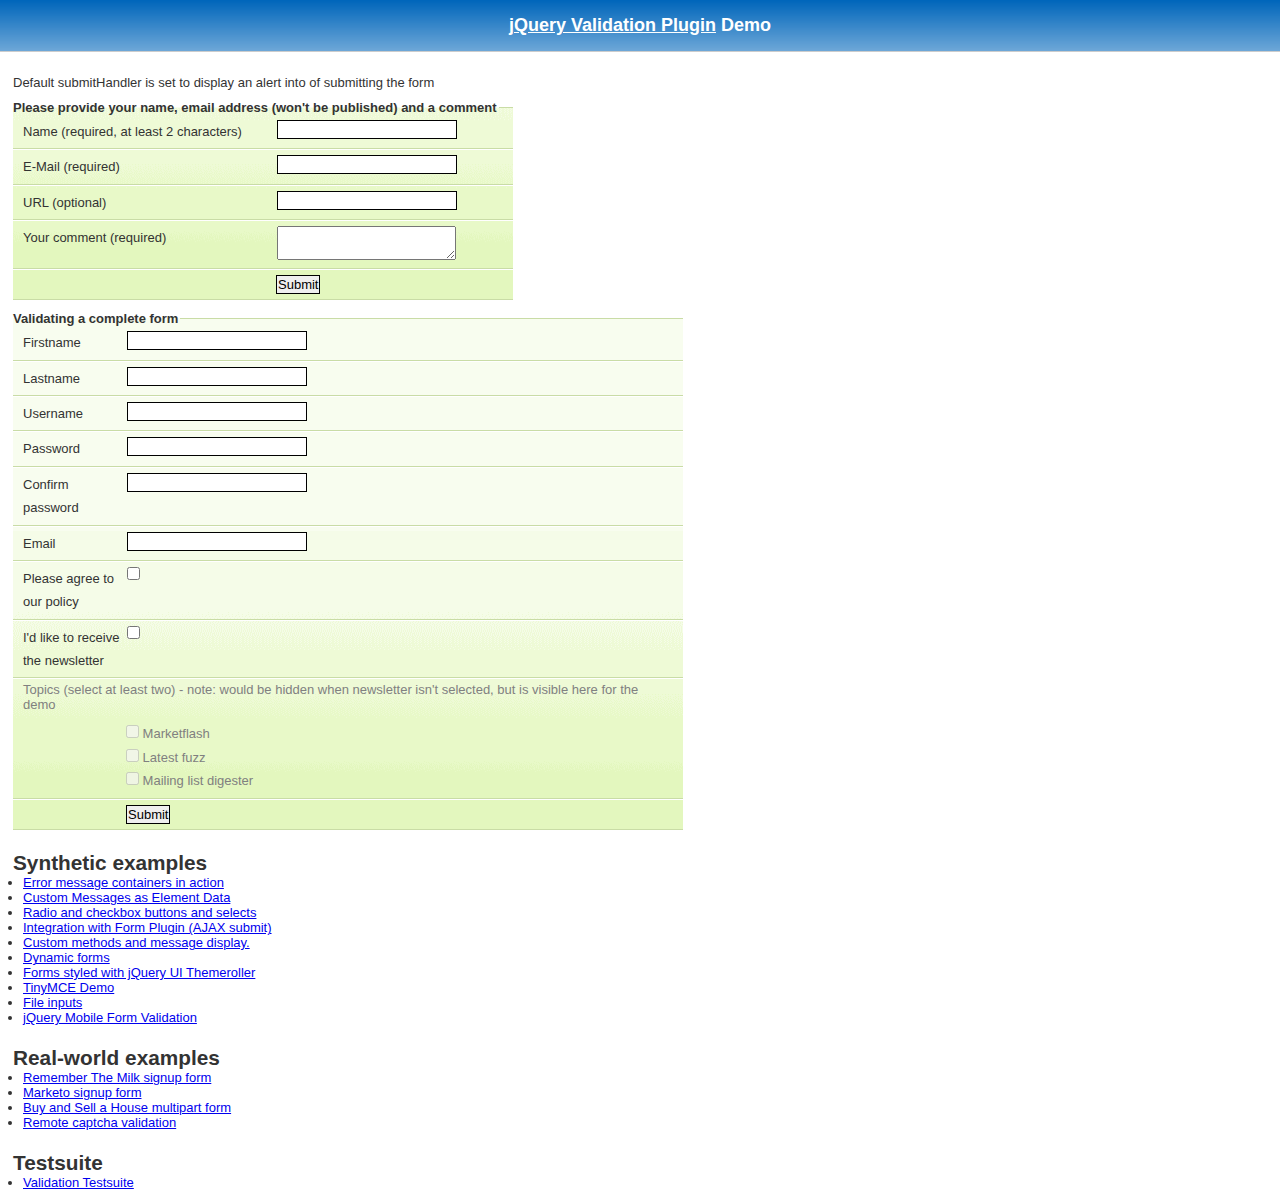
<file: src/NZIH/wwwroot/lib/jquery-validation/demo/index.html>
<!DOCTYPE html>
<html lang="en">
<head>
<meta charset="utf-8">
<title>jQuery validation plug-in - main demo</title>

<link rel="stylesheet" href="css/screen.css" />

<script src="../lib/jquery.js"></script>
<script src="../jquery.validate.js"></script>

<script>
$.validator.setDefaults({
	submitHandler: function() { alert("submitted!"); }
});

$().ready(function() {
	// validate the comment form when it is submitted
	$("#commentForm").validate();

	// validate signup form on keyup and submit
	$("#signupForm").validate({
		rules: {
			firstname: "required",
			lastname: "required",
			username: {
				required: true,
				minlength: 2
			},
			password: {
				required: true,
				minlength: 5
			},
			confirm_password: {
				required: true,
				minlength: 5,
				equalTo: "#password"
			},
			email: {
				required: true,
				email: true
			},
			topic: {
				required: "#newsletter:checked",
				minlength: 2
			},
			agree: "required"
		},
		messages: {
			firstname: "Please enter your firstname",
			lastname: "Please enter your lastname",
			username: {
				required: "Please enter a username",
				minlength: "Your username must consist of at least 2 characters"
			},
			password: {
				required: "Please provide a password",
				minlength: "Your password must be at least 5 characters long"
			},
			confirm_password: {
				required: "Please provide a password",
				minlength: "Your password must be at least 5 characters long",
				equalTo: "Please enter the same password as above"
			},
			email: "Please enter a valid email address",
			agree: "Please accept our policy"
		}
	});

	// propose username by combining first- and lastname
	$("#username").focus(function() {
		var firstname = $("#firstname").val();
		var lastname = $("#lastname").val();
		if(firstname && lastname && !this.value) {
			this.value = firstname + "." + lastname;
		}
	});

	//code to hide topic selection, disable for demo
	var newsletter = $("#newsletter");
	// newsletter topics are optional, hide at first
	var inital = newsletter.is(":checked");
	var topics = $("#newsletter_topics")[inital ? "removeClass" : "addClass"]("gray");
	var topicInputs = topics.find("input").attr("disabled", !inital);
	// show when newsletter is checked
	newsletter.click(function() {
		topics[this.checked ? "removeClass" : "addClass"]("gray");
		topicInputs.attr("disabled", !this.checked);
	});
});
</script>

<style type="text/css">
#commentForm { width: 500px; }
#commentForm label { width: 250px; }
#commentForm label.error, #commentForm input.submit { margin-left: 253px; }
#signupForm { width: 670px; }
#signupForm label.error {
	margin-left: 10px;
	width: auto;
	display: inline;
}
#newsletter_topics label.error {
	display: none;
	margin-left: 103px;
}
</style>

</head>
<body>

<h1 id="banner"><a href="http://bassistance.de/jquery-plugins/jquery-plugin-validation/">jQuery Validation Plugin</a> Demo</h1>
<div id="main">

<p>Default submitHandler is set to display an alert into of submitting the form</p>

<form class="cmxform" id="commentForm" method="get" action="">
	<fieldset>
		<legend>Please provide your name, email address (won't be published) and a comment</legend>
		<p>
			<label for="cname">Name (required, at least 2 characters)</label>
			<input id="cname" name="name" minlength="2" type="text" required />
		<p>
			<label for="cemail">E-Mail (required)</label>
			<input id="cemail" type="email" name="email" required />
		</p>
		<p>
			<label for="curl">URL (optional)</label>
			<input id="curl" type="url" name="url" />
		</p>
		<p>
			<label for="ccomment">Your comment (required)</label>
			<textarea id="ccomment" name="comment" required></textarea>
		</p>
		<p>
			<input class="submit" type="submit" value="Submit"/>
		</p>
	</fieldset>
</form>

<form class="cmxform" id="signupForm" method="get" action="">
	<fieldset>
		<legend>Validating a complete form</legend>
		<p>
			<label for="firstname">Firstname</label>
			<input id="firstname" name="firstname" type="text" />
		</p>
		<p>
			<label for="lastname">Lastname</label>
			<input id="lastname" name="lastname" type="text" />
		</p>
		<p>
			<label for="username">Username</label>
			<input id="username" name="username" type="text" />
		</p>
		<p>
			<label for="password">Password</label>
			<input id="password" name="password" type="password" />
		</p>
		<p>
			<label for="confirm_password">Confirm password</label>
			<input id="confirm_password" name="confirm_password" type="password" />
		</p>
		<p>
			<label for="email">Email</label>
			<input id="email" name="email" type="email" />
		</p>
		<p>
			<label for="agree">Please agree to our policy</label>
			<input type="checkbox" class="checkbox" id="agree" name="agree" />
		</p>
		<p>
			<label for="newsletter">I'd like to receive the newsletter</label>
			<input type="checkbox" class="checkbox" id="newsletter" name="newsletter" />
		</p>
		<fieldset id="newsletter_topics">
			<legend>Topics (select at least two) - note: would be hidden when newsletter isn't selected, but is visible here for the demo</legend>
			<label for="topic_marketflash">
				<input type="checkbox" id="topic_marketflash" value="marketflash" name="topic" />
				Marketflash
			</label>
			<label for="topic_fuzz">
				<input type="checkbox" id="topic_fuzz" value="fuzz" name="topic" />
				Latest fuzz
			</label>
			<label for="topic_digester">
				<input type="checkbox" id="topic_digester" value="digester" name="topic" />
				Mailing list digester
			</label>
			<label for="topic" class="error">Please select at least two topics you'd like to receive.</label>
		</fieldset>
		<p>
			<input class="submit" type="submit" value="Submit"/>
		</p>
	</fieldset>
</form>

<h3>Synthetic examples</h3>
<ul>
	<li><a href="errorcontainer-demo.html">Error message containers in action</a></li>
	<li><a href="custom-messages-data-demo.html">Custom Messages as Element Data</a></li>
	<li><a href="radio-checkbox-select-demo.html">Radio and checkbox buttons and selects</a></li>
	<li><a href="ajaxSubmit-integration-demo.html">Integration with Form Plugin (AJAX submit)</a></li>
	<li><a href="custom-methods-demo.html">Custom methods and message display.</a></li>
	<li><a href="dynamic-totals.html">Dynamic forms</a></li>
	<li><a href="themerollered.html">Forms styled with jQuery UI Themeroller</a></li>
	<li><a href="tinymce/">TinyMCE Demo</a></li>
	<li><a href="file_input.html">File inputs</a></li>
	<li><a href="jquerymobile.html">jQuery Mobile Form Validation</a></li>
</ul>
<h3>Real-world examples</h3>
<ul>
	<li><a href="milk/">Remember The Milk signup form</a></li>
	<li><a href="marketo/">Marketo signup form</a></li>
	<li><a href="multipart/">Buy and Sell a House multipart form</a></li>
	<li><a href="captcha/">Remote captcha validation</a></li>
</ul>

<h3>Testsuite</h3>
<ul>
	<li><a href="../test/">Validation Testsuite</a></li>
</ul>

</div>


</body>
</html>
</file>
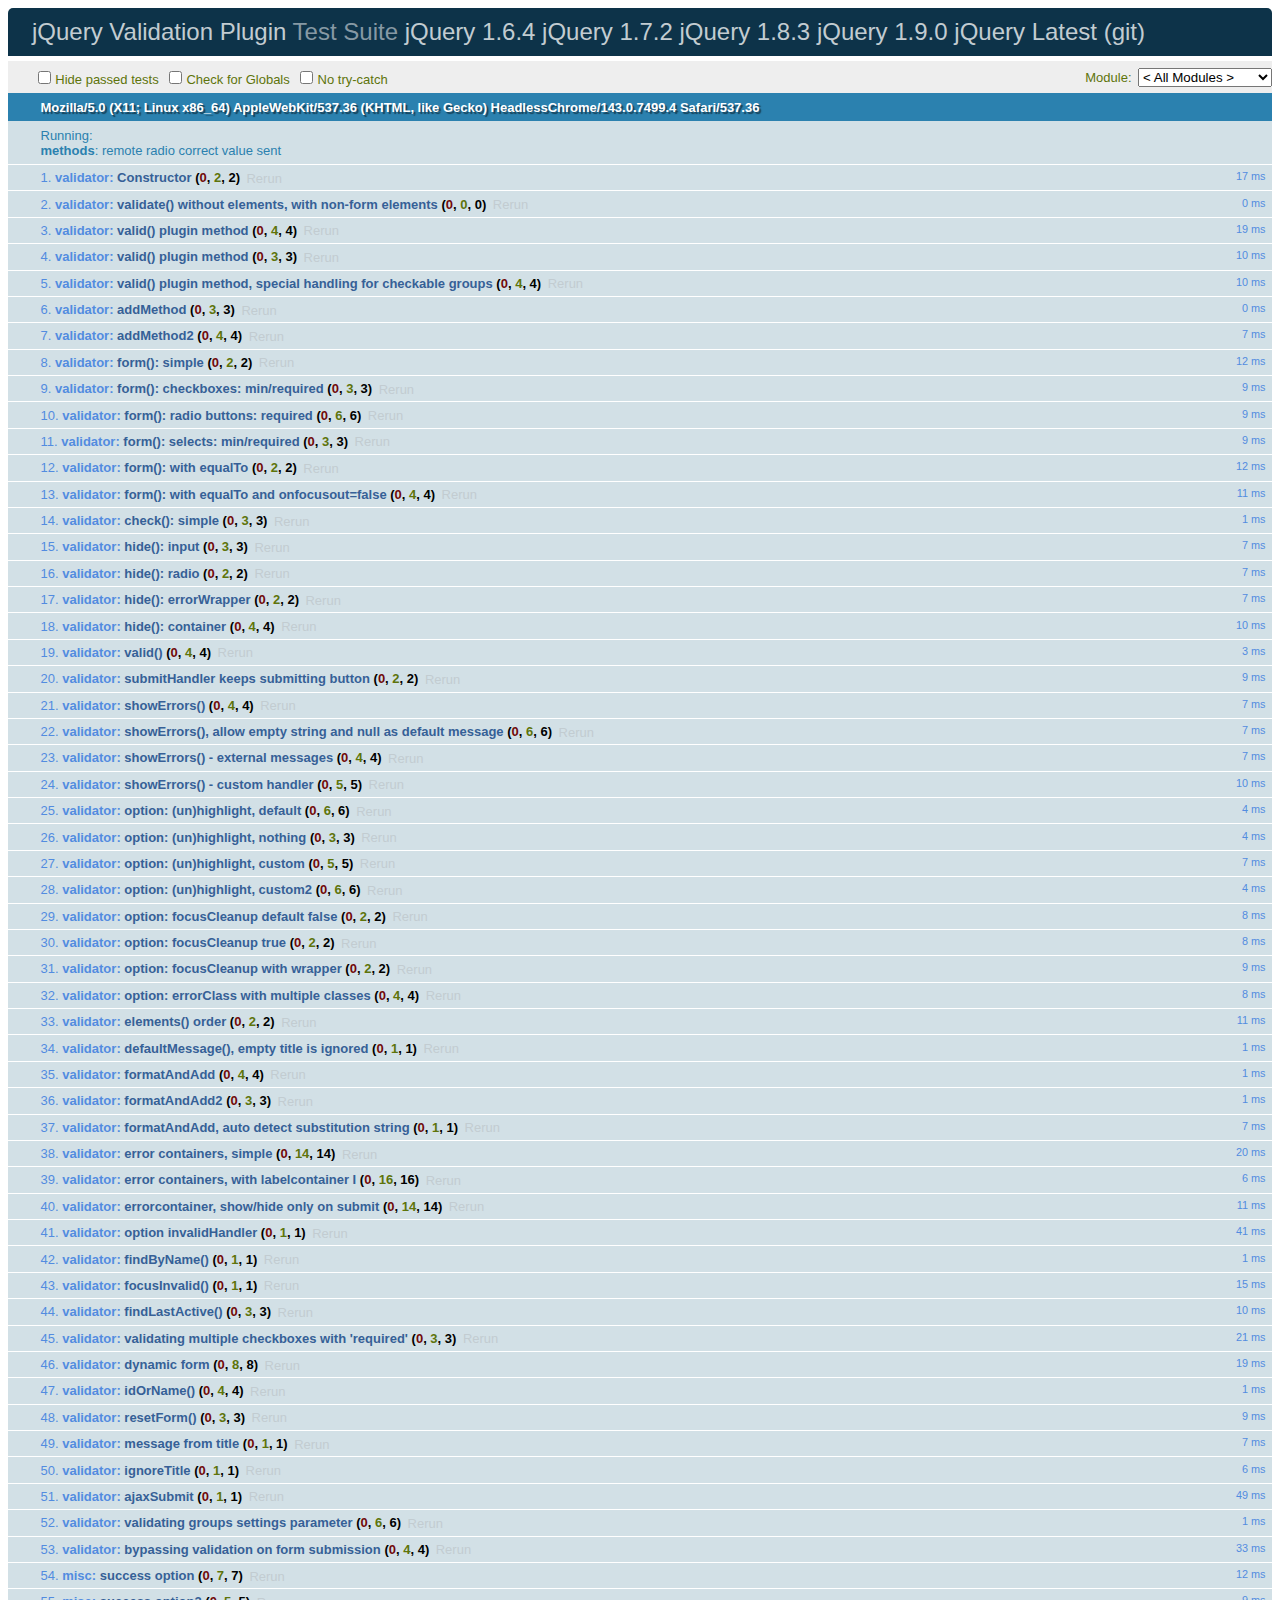
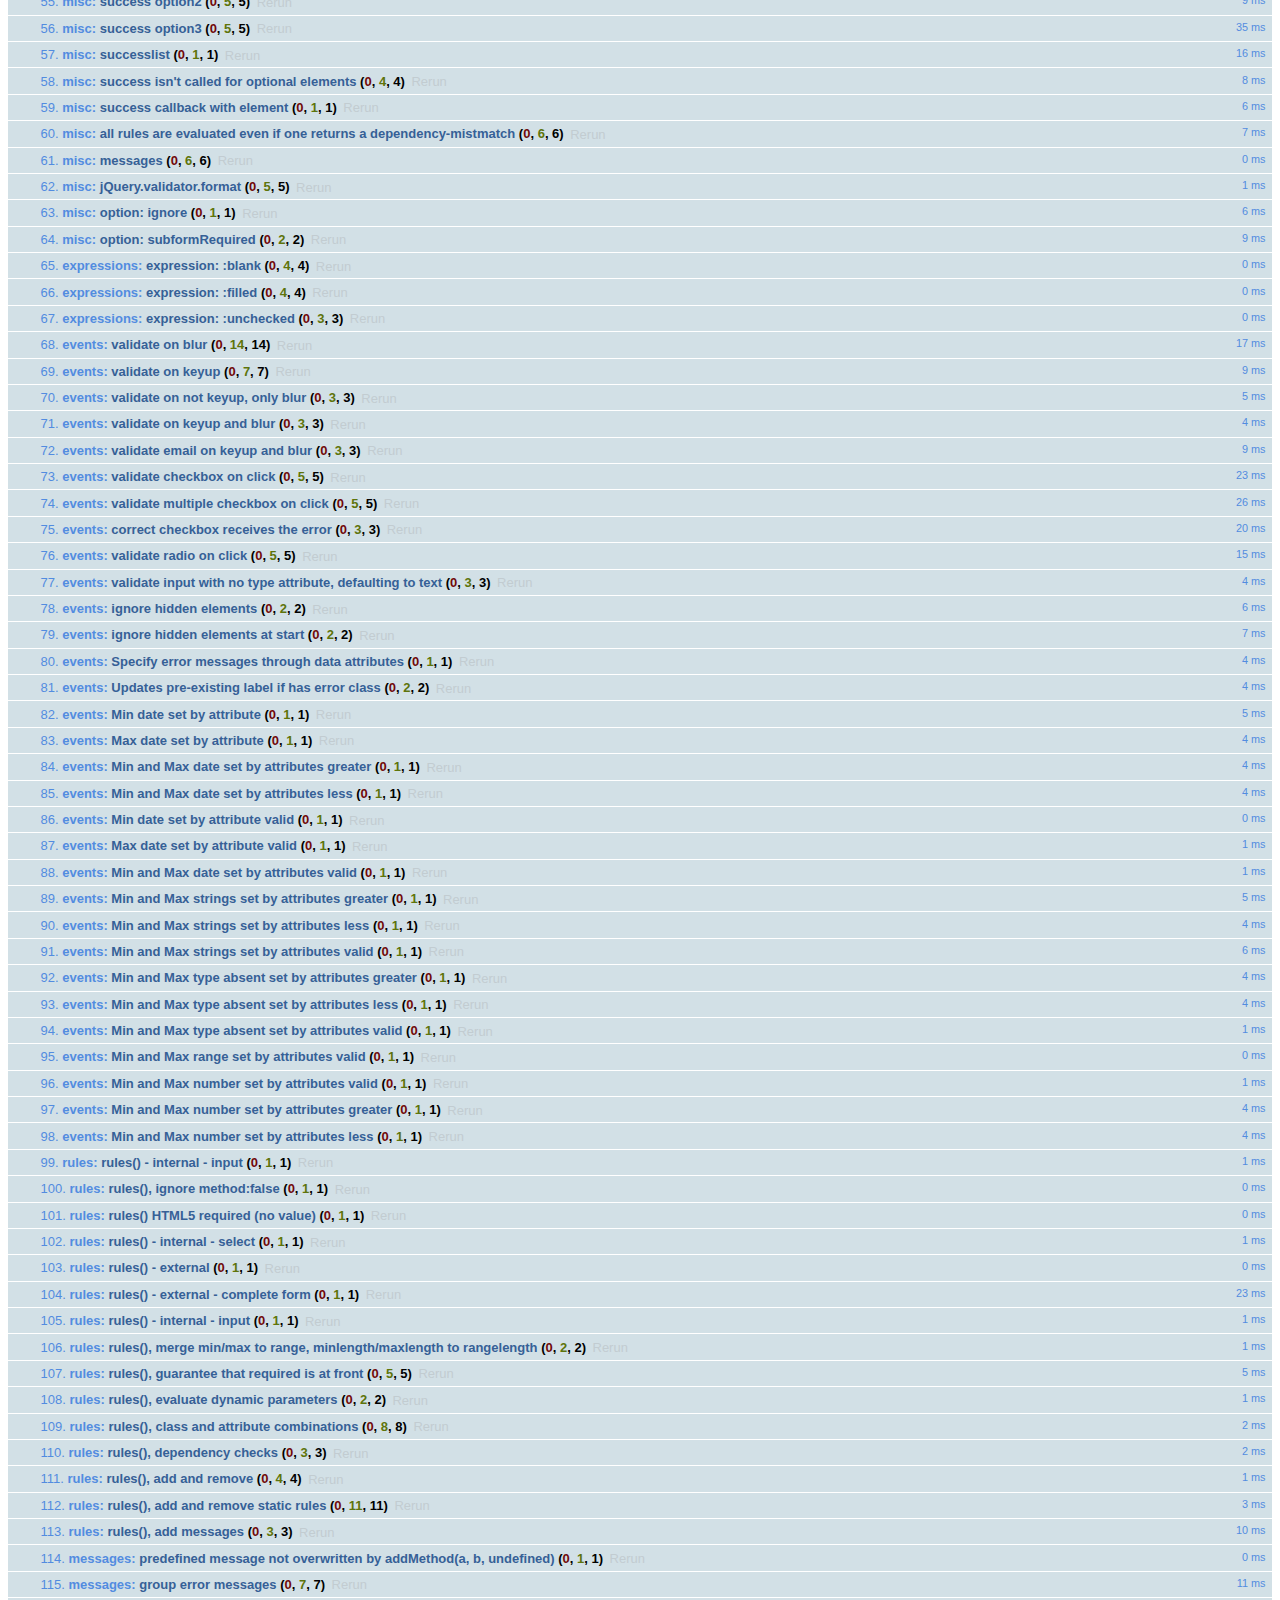
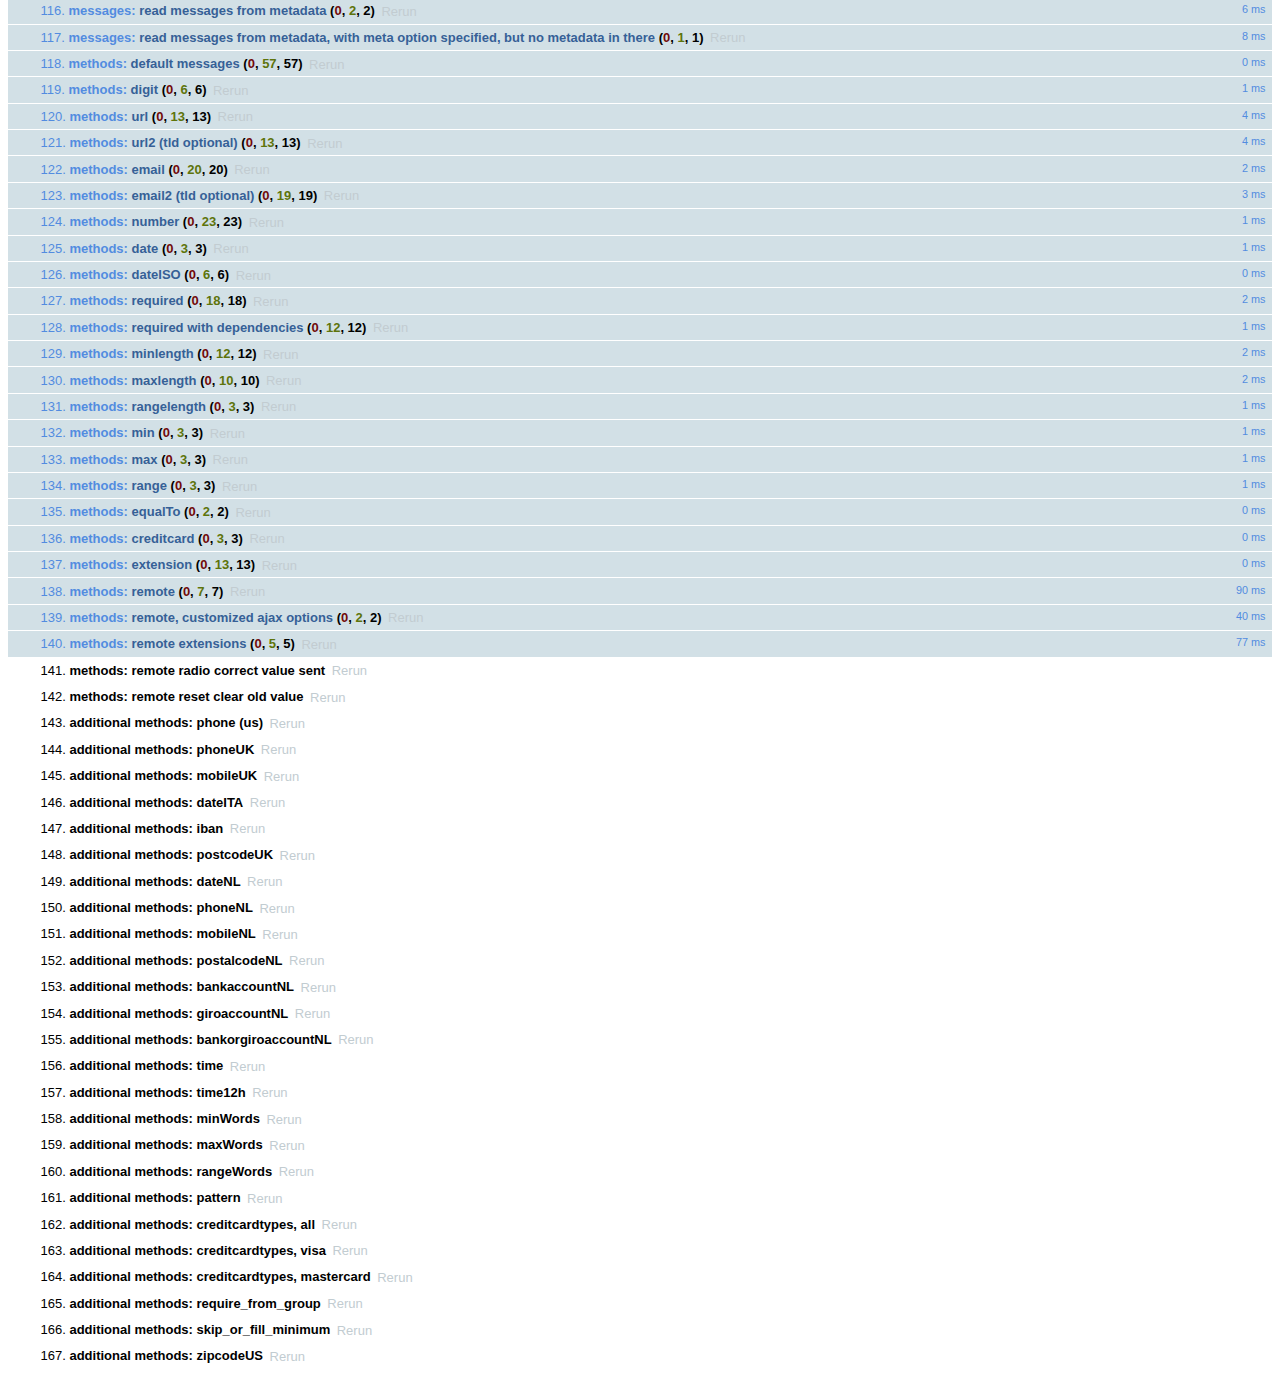
<file: src/NZIH/wwwroot/lib/jquery-validation/test/index.html>
<!DOCTYPE html>
<html id="html">
<head>
	<title>jQuery - Validation Test Suite</title>
	<link rel="stylesheet" href="qunit/qunit.css" />
	<script src="jquery.js"></script>
	<script src="../lib/jquery.form.js"></script>
	<script src="qunit/qunit.js"></script>
	<script src="../lib/jquery.mockjax.js"></script>
	<script src="../jquery.validate.js"></script>
	<script src="../additional-methods.js"></script>
	<script src="test.js"></script>
	<script src="rules.js"></script>
	<script src="messages.js"></script>
	<script src="methods.js"></script>
</head>
<body id="body">
	<h1 id="qunit-header">
		<a href="http://bassistance.de/jquery-plugins/jquery-plugin-validation/">jQuery Validation Plugin</a> Test Suite
		<a href="?jquery=1.6.4">jQuery 1.6.4</a>
		<a href="?jquery=1.7.2">jQuery 1.7.2</a>
		<a href="?jquery=1.8.3">jQuery 1.8.3</a>
		<a href="?jquery=1.9.0">jQuery 1.9.0</a>
		<a href="?jquery=git">jQuery Latest (git)</a>
		</h1>
	<div>
	</div>
	<h2 id="qunit-banner"></h2>
	<div id="qunit-testrunner-toolbar"></div>
	<h2 id="qunit-userAgent"></h2>
	<ol id="qunit-tests"></ol>

	<!-- Test HTML -->
	<div id="other" style="display:none;">
		<input type="password" name="pw1" id="pw1" value="engfeh" />
		<input type="password" name="pw2" id="pw2" value="" />
	</div>
	<div id="qunit-fixture">
		<p id="firstp">See <a id="simon1" href="http://simon.incutio.com/archive/2003/03/25/#getElementsBySelector" rel="bookmark">this blog entry</a> for more information.</p>
		<p id="ap">
			Here are some links in a normal paragraph: <a id="google" href="http://www.google.com/" title="Google!">Google</a>,
			<a id="groups" href="http://groups.google.com/">Google Groups</a>.
			This link has <code><a href="#" id="anchor1">class="blog"</a></code>:
			<a href="http://diveintomark.org/" class="blog" hreflang="en" id="mark">diveintomark</a>

		</p>
		<div id="foo">
			<p id="sndp">Everything inside the red border is inside a div with <code>id="foo"</code>.</p>
			<p lang="en" id="en">This is a normal link: <a id="yahoo" href="http://www.yahoo.com/" class="blogTest">Yahoo</a></p>
			<p id="sap">This link has <code><a href="#2" id="anchor2">class="blog"</a></code>: <a href="http://simon.incutio.com/" class="blog link" id="simon">Simon Willison's Weblog</a></p>

		</div>
		<p id="first">Try them out:</p>
		<ul id="firstUL"></ul>
		<ol id="empty"></ol>

		<form id="testForm1">
			<input type="text" data-rule-required="true" data-rule-minlength="2" title="buga" name="firstname" id="firstname" />
			<label id="errorFirstname" for="firstname" class="error">error for firstname</label>
			<input type="text" data-rule-required="true" title="buga" name="lastname" id="lastname" />
			<input type="text" data-rule-required="true" title="something" name="something" id="something" value="something" />
		</form>

		<form id="testForm1clean">
			<input title="buga" name="firstname" id="firstnamec" />
			<label id="errorFirstname" for="firstname" class="error">error for firstname</label>
			<input title="buga" name="lastname" id="lastnamec" />
			<input name="username" id="usernamec" />
		</form>

		<form id="userForm">
			<input type="text" data-rule-required="true" name="username" id="username" />
			<input type="submit" name="submitButton" value="submitButtonValue" />
		</form>

		<form id="signupForm" action="form.php">
			<input id="user" name="user" title="Please enter your username (at least 3 characters)" data-rule-required="true" data-rule-minlength="3" />
			<input type="password" name="password" id="password" data-rule-required="true" data-rule-minlength="5" />
		</form>

		<form id="testForm2">
			<input data-rule-required="true" type="radio" name="agree" id="agb" />
			<label for="agree" id="agreeLabel" class="xerror">error for agb</label>
		</form>

		<form id="testForm3">
			<select data-rule-required="true" name="meal" id="meal" >
				<option value="">Please select...</option>
				<option value="1">Food</option>
				<option value="2">Milk</option>
			</select>
		</form>
		<div class="error" id="errorContainer">
			<ul>
				<li class="error" id="errorWrapper">
					<label for="meal" id="mealLabel" class="error">error for meal</label>
				</li>
			</ul>
		</div>

		<form id="testForm4">
			<input data-rule-foo="true" name="f1" id="f1" />
			<input data-rule-bar="true" name="f2" id="f2" />
		</form>

		<form id="testForm5">
			<input data-rule-equalto="#x2" value="x" name="x1" id="x1" />
			<input data-rule-equalto="#x1" value="y" name="x2" id="x2" />
		</form>

		<form id="testForm6">
			<input data-rule-required="true" data-rule-minlength="2" type="checkbox" name="check" id="form6check1" />
			<input type="checkbox" name="check" id="form6check2" />
		</form>

		<form id="testForm7">
			<select data-rule-required="true" data-rule-minlength="2" name="selectf7" id="selectf7" multiple="multiple">
				<option id="optionxa" value="0">0</option>
				<option id="optionxb" value="1">1</option>
				<option id="optionxc" value="2">2</option>
				<option id="optionxd" value="3">3</option>
			</select>
		</form>

		<form id="dateRangeForm">
			<input id="fromDate" name="fromDate" class="requiredDateRange" value="x" />
			<input id="toDate" name="toDate" class="requiredDateRange" value="y" />
			<span class="errorContainer"></span>
		</form>

		<form id="testForm8">
			<input id="form8input" data-rule-required="true" data-rule-number="true" data-rule-rangelength="2,8" name="abc" />
			<input type="radio" name="radio1"/>
		</form>

		<form id="testForm9">
			<input id="testEmail9" data-rule-required="true" data-rule-email="true" data-msg-required="required" data-msg-email="email" />
		</form>

		<form id="testForm10">
			<input type="radio" name="testForm10Radio" value="1" id="testForm10Radio1" />
			<input type="radio" name="testForm10Radio" value="2" id="testForm10Radio2" />
		</form>

		<form id="testForm11">
			<!-- HTML5 -->
			<input required type="text" name="testForm11Text" id="testForm11text1" />
		</form>

		<form id="testForm12">
			<!-- empty "type" attribute -->
			<input name="testForm12text" id="testForm12text" data-rule-required="true" />
		</form>

		<form id="dataMessages">
			<input name="dataMessagesName" id="dataMessagesName" class="required" data-msg-required="You must enter a value here" />
		</form>

		<div id="simplecontainer">
			<h3></h3>
		</div>

		<div id="container" style="min-height:1px"></div>

		<ol id="labelcontainer"></ol>

		<form id="elementsOrder">
			<select class="required" name="order1" id="order1"><option value="">none</option></select>
			<input class="required" name="order2" id="order2"/>
			<input class="required" name="order3" type="checkbox" id="order3"/>
			<input class="required" name="order4" id="order4"/>
			<input class="required" name="order5" type="radio" id="order5"/>
			<input class="required" name="order6" id="order6"/>
			<ul id="orderContainer">
			</ul>
		</form>

		<form id="form" action="formaction">
			<input type="text" name="action" value="Test" id="text1"/>
			<input type="text" name="text2" value="   " id="text1b"/>
			<input type="text" name="text2" value="T " id="text1c"/>
			<input type="text" name="text2" value="T" id="text2"/>
			<input type="text" name="text2" value="TestTestTest" id="text3"/>

			<input type="text" name="action" value="0" id="value1"/>
			<input type="text" name="text2" value="10" id="value2"/>
			<input type="text" name="text2" value="1000" id="value3"/>

			<input type="radio" name="radio1" id="radio1"/>
			<input type="radio" name="radio1" id="radio1a"/>
			<input type="radio" name="radio2" id="radio2" checked="checked"/>
			<input type="radio" name="radio" id="radio3"/>
			<input type="radio" name="radio" id="radio4" checked="checked"/>

			<input type="checkbox" name="check" id="check1" checked="checked"/>
			<input type="checkbox" name="check" id="check1b" />

			<input type="checkbox" name="check2" id="check2"/>

			<input type="checkbox" name="check3" id="check3" checked="checked"/>
			<input type="checkbox" name="check3" checked="checked"/>
			<input type="checkbox" name="check3" checked="checked"/>
			<input type="checkbox" name="check3" checked="checked"/>
			<input type="checkbox" name="check3" checked="checked"/>

			<input type="hidden" name="hidden" id="hidden1"/>
			<input type="text" style="display:none;" name="foo[bar]" id="hidden2"/>

			<input type="text" readonly="readonly" id="name" name="name" value="name" />

			<button name="button">Button</button>

			<textarea id="area1" name="area1">foobar</textarea>


			<textarea id="area2" name="area2"></textarea>

			<select name="select1" id="select1">
				<option id="option1a" value="">Nothing</option>
				<option id="option1b" value="1">1</option>
				<option id="option1c" value="2">2</option>
				<option id="option1d" value="3">3</option>
			</select>
			<select name="select2" id="select2">
				<option id="option2a" value="">Nothing</option>
				<option id="option2b" value="1">1</option>
				<option id="option2c" value="2">2</option>
				<option id="option2d" selected="selected" value="3">3</option>
			</select>
			<select name="select3" id="select3" multiple="multiple">
				<option id="option3a" value="">Nothing</option>
				<option id="option3b" selected="selected" value="1">1</option>
				<option id="option3c" selected="selected" value="2">2</option>
				<option id="option3d" value="3">3</option>
			</select>
			<select name="select4" id="select4" multiple="multiple">
				<option id="option4a" selected="selected" value="1">1</option>
				<option id="option4b" selected="selected" value="2">2</option>
				<option id="option4c" selected="selected" value="3">3</option>
				<option id="option4d" selected="selected" value="4">4</option>
				<option id="option4e" selected="selected" value="5">5</option>
			</select>
			<select name="select5" id="select5" multiple="multiple">
				<option id="option5a" value="0">0</option>
				<option id="option5b" value="1">1</option>
				<option id="option5c" value="2">2</option>
				<option id="option5d" value="3">3</option>
			</select>
		</form>

		<form id="v2">
			<input id="v2-i1" name="v2-i1" class="required" />
			<input id="v2-i2" name="v2-i2" class="required email" />
			<input id="v2-i3" name="v2-i3" class="url" />
			<input id="v2-i4" name="v2-i4" class="required" minlength="2" />
			<input id="v2-i5" name="v2-i5" class="required" minlength="2" maxlength="5" customMethod1="123" />
			<input id="v2-i6" name="v2-i6" class="required customMethod2" data-rule-maxlength="5" data-rule-minlength="2" />
			<input id="v2-i7" name="v2-i7" />
		</form>

		<form id="checkables">
			<input type="checkbox" id="checkable1" name="checkablesgroup" class="required" />
			<input type="checkbox" id="checkable2" name="checkablesgroup" />
			<input type="checkbox" id="checkable3" name="checkablesgroup" />
		</form>

		<form id="subformRequired">
			<div class="billingAddressControl">
            	<input type="checkbox" id="bill_to_co" name="bill_to_co" class="toggleCheck" checked="checked" style="width: auto;" tabindex="1" />
            	<label for="bill_to_co" style="cursor:pointer">Same as Company Address</label>
          	</div>
			<div id="subform">
				<input  maxlength="40" class="billingRequired" name="bill_first_name" size="20" type="text" tabindex="2" value="" />
			</div>
			<input id="co_name" class="required" maxlength="40" name="co_name" size="20" type="text" tabindex="1" value="" />
		</form>

		<form id="withTitle">
			<input class="required" name="hastitle" type="text" title="fromtitle" />
		</form>

		<form id="ccform" method="get" action="">
			<input id="cardnumber" name="cardnumber" />
		</form>

		<form id="productInfo">
			<input class="productInfo" name="partnumber">
			<input class="productInfo" name="description">
			<input class="productInfo" name="color">
			<input class="productInfo" type="checkbox" name="discount" />
		</form>

		<form id="updateLabel">
			<input class="required" name="updateLabelInput" id="updateLabelInput" data-msg-required="You must enter a value here" />
			<label id="targetLabel" class="error" for="updateLabelInput">Some server-side error</label>
		</form>

		<form id="rangesMinDateInvalid">
			<input type="date" id="minDateInvalid" name="minDateInvalid" min="2012-12-21" value="2012-11-21"/>
		</form>
		<form id="ranges">
			<input type="date" id="maxDateInvalid" ngame="maxDateInvalid" max="2012-12-21" value="2013-01-21"/>
			<input type="date" id="rangeDateInvalidGreater" name="rangeDateInvalidGreater" min="2012-11-21" max="2013-01-21" value="2013-02-21"/>
			<input type="date" id="rangeDateInvalidLess" name="rangeDateInvalidLess" min="2012-11-21" max="2013-01-21" value="2012-10-21"/>

			<input type="date" id="maxDateValid" name="maxDateValid" max="2013-01-21" value="2012-12-21"/>
			<input type="date" id="rangeDateValid" name="rangeDateValid" min="2012-11-21" max="2013-01-21" value="2012-12-21"/>

			<!-- input type text is not supposed to have min/max according to html5,
			     but for backward compatibility with 1.10.0 we treat it as number.
			     you can also use type="number", in which case the browser may also
			     do validation, and mobile browsers may offer a numeric keypad to edit 
			     the value.
			     Type absent is treated like type="text".
			  -->
			<input type="text" id="rangeTextInvalidGreater" name="rangeTextInvalidGreater" min="50" max="200" value="1000"/>
			<input type="text" id="rangeTextInvalidLess" name="rangeTextInvalidLess" min="200" max="1000" value="50"/>
			<input id="rangeAbsentInvalidGreater" name="rangeAbsentInvalidGreater" min="50" max="200" value="1000"/>
			<input id="rangeAbsentInvalidLess" name="rangeAbsentInvalidLess" min="200" max="1000" value="50"/>

			<input type="text" id="rangeTextValid" name="rangeTextValid" min="50" max="1000" value="200"/>
			<input id="rangeAbsentValid" name="rangeTextValid" min="50" max="1000" value="200"/>

			<!-- ranges are like numbers in html5, except that browser is not required 
			     to demand an exact value.  User interface could be a slider.
			  -->
			<input type="range" id="rangeRangeValid" name="rangeRangeValid" min="50" max="1000" value="200"/>

			<input type="number" id="rangeNumberValid" name="rangeNumberValid" min="50" max="1000" value="200"/>
			<input type="number" id="rangeNumberInvalidGreater" name="rangeNumberInvalidGreater" min="50" max="200" value="1000"/>
			<input type="number" id="rangeNumberInvalidLess" name="rangeNumberInvalidLess" min="50" max="200" value="6"/>

		</form>
		<form id="rangeMinDateValid">
			<input type="date" id="minDateValid" name="minDateValid" min="2012-11-21" value="2012-12-21"/>
		</form>
		
		<form id="bypassValidation">
				<input type="text" required/>
				<input id="normalSubmit" type="submit" value="submit"/>
				<input id="bypassSubmitWithCancel" type="submit" class="cancel" value="bypass1"/>
				<input id="bypassSubmitWithNoValidate1" type="submit" formnovalidate value="bypass1"/>
				<input id="bypassSubmitWithNoValidate2" type="submit" formnovalidate="formnovalidate" value="bypass2"/>
		</form>
	</div>

</body>
</html>
</file>
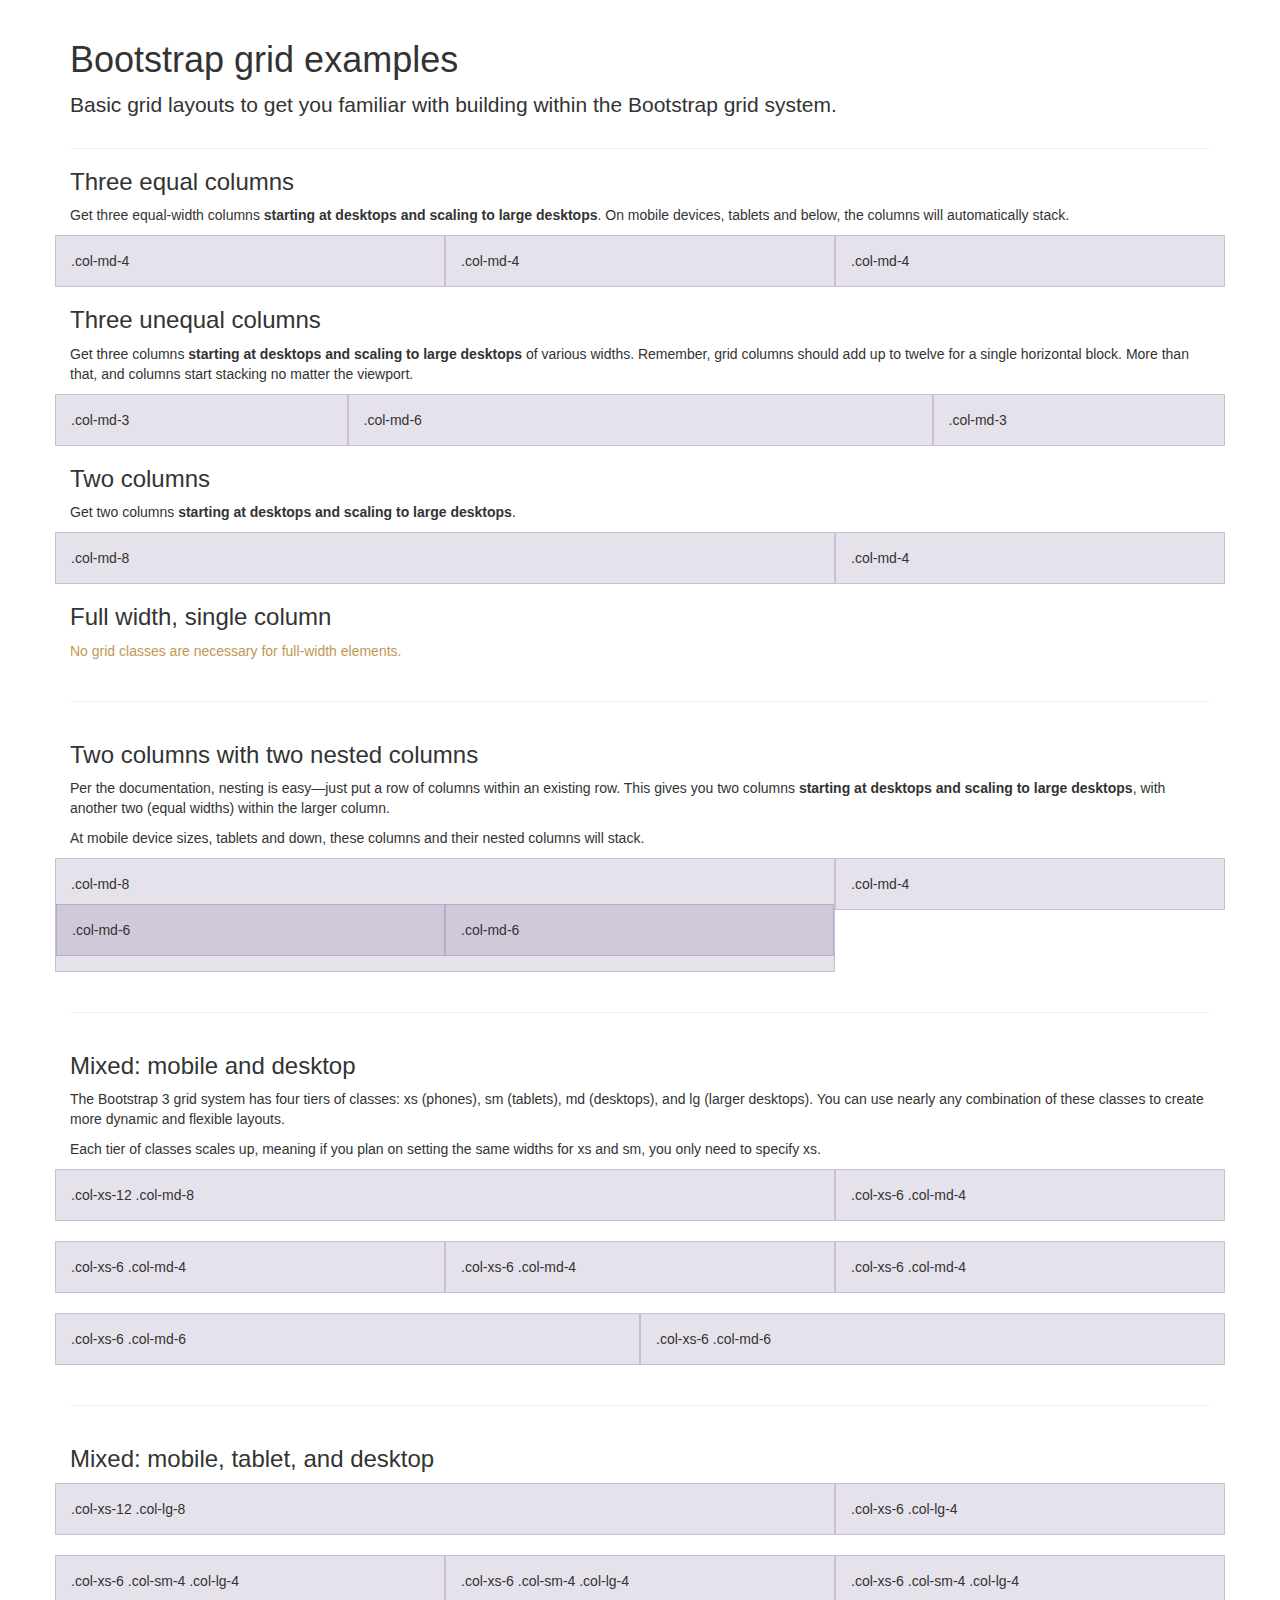
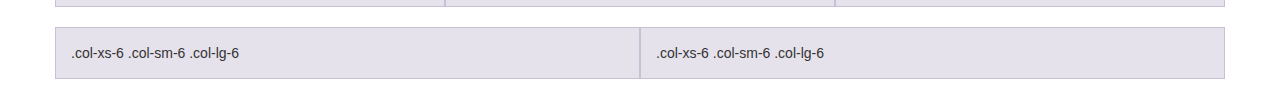
<file: src/NZIH/wwwroot/lib/bootstrap/examples/grid/index.html>
<!DOCTYPE html>
<html lang="en">
  <head>
    <meta charset="utf-8">
    <meta name="viewport" content="width=device-width, initial-scale=1.0">
    <meta name="description" content="">
    <meta name="author" content="">
    <link rel="shortcut icon" href="../../assets/ico/favicon.png">

    <title>Grid Template for Bootstrap</title>

    <!-- Bootstrap core CSS -->
    <link href="../../dist/css/bootstrap.css" rel="stylesheet">

    <!-- Custom styles for this template -->
    <link href="grid.css" rel="stylesheet">

    <!-- HTML5 shim and Respond.js IE8 support of HTML5 elements and media queries -->
    <!--[if lt IE 9]>
      <script src="../../assets/js/html5shiv.js"></script>
      <script src="../../assets/js/respond.min.js"></script>
    <![endif]-->
  </head>

  <body>
    <div class="container">

      <div class="page-header">
        <h1>Bootstrap grid examples</h1>
        <p class="lead">Basic grid layouts to get you familiar with building within the Bootstrap grid system.</p>
      </div>

      <h3>Three equal columns</h3>
      <p>Get three equal-width columns <strong>starting at desktops and scaling to large desktops</strong>. On mobile devices, tablets and below, the columns will automatically stack.</p>
      <div class="row">
        <div class="col-md-4">.col-md-4</div>
        <div class="col-md-4">.col-md-4</div>
        <div class="col-md-4">.col-md-4</div>
      </div>

      <h3>Three unequal columns</h3>
      <p>Get three columns <strong>starting at desktops and scaling to large desktops</strong> of various widths. Remember, grid columns should add up to twelve for a single horizontal block. More than that, and columns start stacking no matter the viewport.</p>
      <div class="row">
        <div class="col-md-3">.col-md-3</div>
        <div class="col-md-6">.col-md-6</div>
        <div class="col-md-3">.col-md-3</div>
      </div>

      <h3>Two columns</h3>
      <p>Get two columns <strong>starting at desktops and scaling to large desktops</strong>.</p>
      <div class="row">
        <div class="col-md-8">.col-md-8</div>
        <div class="col-md-4">.col-md-4</div>
      </div>

      <h3>Full width, single column</h3>
      <p class="text-warning">No grid classes are necessary for full-width elements.</p>

      <hr>

      <h3>Two columns with two nested columns</h3>
      <p>Per the documentation, nesting is easy—just put a row of columns within an existing row. This gives you two columns <strong>starting at desktops and scaling to large desktops</strong>, with another two (equal widths) within the larger column.</p>
      <p>At mobile device sizes, tablets and down, these columns and their nested columns will stack.</p>
      <div class="row">
        <div class="col-md-8">
          .col-md-8
          <div class="row">
            <div class="col-md-6">.col-md-6</div>
            <div class="col-md-6">.col-md-6</div>
          </div>
        </div>
        <div class="col-md-4">.col-md-4</div>
      </div>

      <hr>

      <h3>Mixed: mobile and desktop</h3>
      <p>The Bootstrap 3 grid system has four tiers of classes: xs (phones), sm (tablets), md (desktops), and lg (larger desktops). You can use nearly any combination of these classes to create more dynamic and flexible layouts.</p>
      <p>Each tier of classes scales up, meaning if you plan on setting the same widths for xs and sm, you only need to specify xs.</p>
      <div class="row">
        <div class="col-xs-12 col-md-8">.col-xs-12 .col-md-8</div>
        <div class="col-xs-6 col-md-4">.col-xs-6 .col-md-4</div>
      </div>
      <div class="row">
        <div class="col-xs-6 col-md-4">.col-xs-6 .col-md-4</div>
        <div class="col-xs-6 col-md-4">.col-xs-6 .col-md-4</div>
        <div class="col-xs-6 col-md-4">.col-xs-6 .col-md-4</div>
      </div>
      <div class="row">
        <div class="col-xs-6 col-md-6">.col-xs-6 .col-md-6</div>
        <div class="col-xs-6 col-md-6">.col-xs-6 .col-md-6</div>
      </div>

      <hr>

      <h3>Mixed: mobile, tablet, and desktop</h3>
      <p></p>
      <div class="row">
        <div class="col-xs-12 col-sm-8 col-lg-8">.col-xs-12 .col-lg-8</div>
        <div class="col-xs-6 col-sm-4 col-lg-4">.col-xs-6 .col-lg-4</div>
      </div>
      <div class="row">
        <div class="col-xs-6 col-sm-4 col-lg-4">.col-xs-6 .col-sm-4 .col-lg-4</div>
        <div class="col-xs-6 col-sm-4 col-lg-4">.col-xs-6 .col-sm-4 .col-lg-4</div>
        <div class="col-xs-6 col-sm-4 col-lg-4">.col-xs-6 .col-sm-4 .col-lg-4</div>
      </div>
      <div class="row">
        <div class="col-xs-6 col-sm-6 col-lg-6">.col-xs-6 .col-sm-6 .col-lg-6</div>
        <div class="col-xs-6 col-sm-6 col-lg-6">.col-xs-6 .col-sm-6 .col-lg-6</div>
      </div>

    </div> <!-- /container -->


    <!-- Bootstrap core JavaScript
    ================================================== -->
    <!-- Placed at the end of the document so the pages load faster -->
  </body>
</html>
</file>
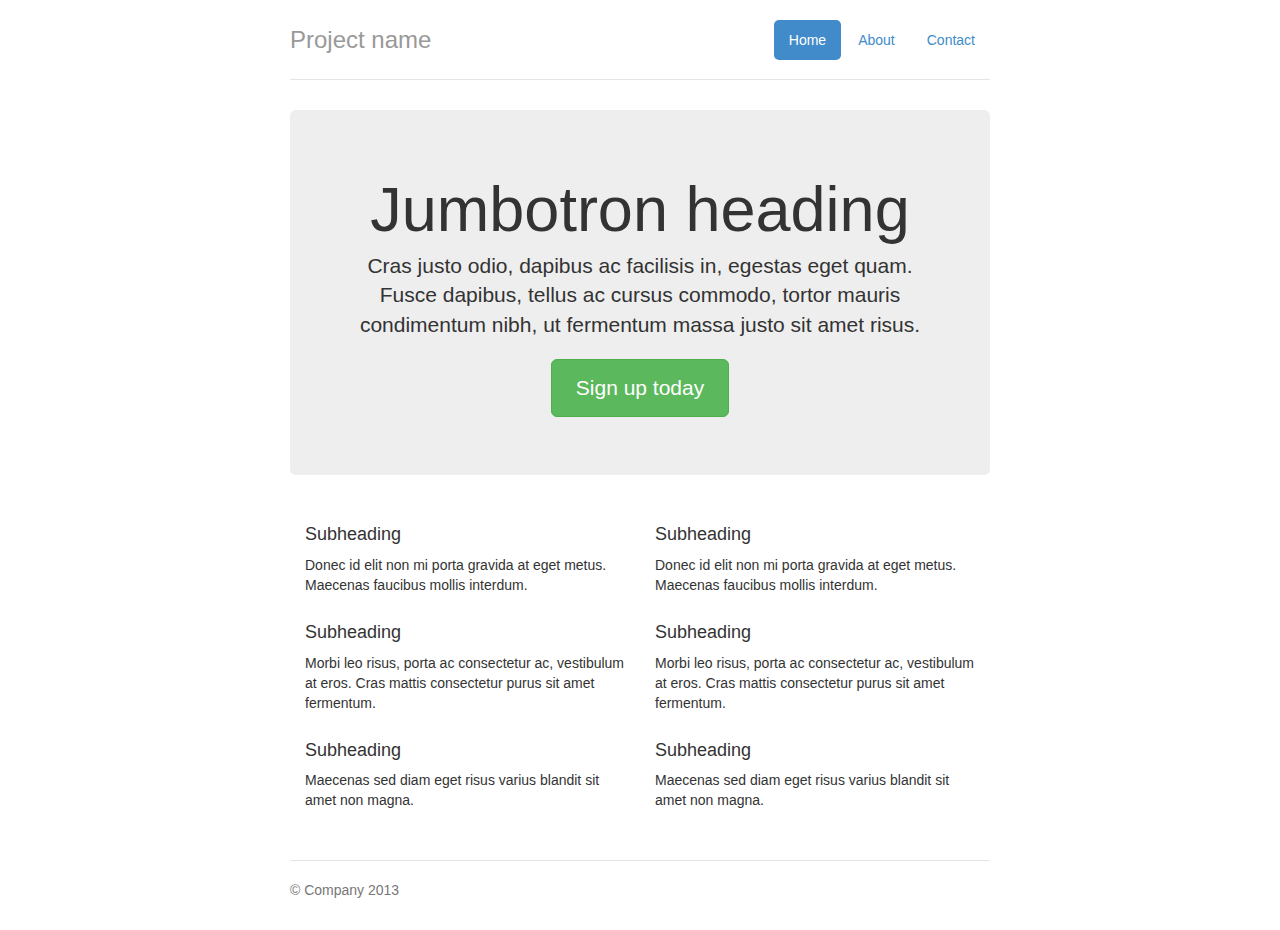
<file: src/NZIH/wwwroot/lib/bootstrap/examples/jumbotron-narrow/index.html>
<!DOCTYPE html>
<html lang="en">
  <head>
    <meta charset="utf-8">
    <meta name="viewport" content="width=device-width, initial-scale=1.0">
    <meta name="description" content="">
    <meta name="author" content="">
    <link rel="shortcut icon" href="../../assets/ico/favicon.png">

    <title>Narrow Jumbotron Template for Bootstrap</title>

    <!-- Bootstrap core CSS -->
    <link href="../../dist/css/bootstrap.css" rel="stylesheet">

    <!-- Custom styles for this template -->
    <link href="jumbotron-narrow.css" rel="stylesheet">

    <!-- HTML5 shim and Respond.js IE8 support of HTML5 elements and media queries -->
    <!--[if lt IE 9]>
      <script src="../../assets/js/html5shiv.js"></script>
      <script src="../../assets/js/respond.min.js"></script>
    <![endif]-->
  </head>

  <body>

    <div class="container">
      <div class="header">
        <ul class="nav nav-pills pull-right">
          <li class="active"><a href="#">Home</a></li>
          <li><a href="#">About</a></li>
          <li><a href="#">Contact</a></li>
        </ul>
        <h3 class="text-muted">Project name</h3>
      </div>

      <div class="jumbotron">
        <h1>Jumbotron heading</h1>
        <p class="lead">Cras justo odio, dapibus ac facilisis in, egestas eget quam. Fusce dapibus, tellus ac cursus commodo, tortor mauris condimentum nibh, ut fermentum massa justo sit amet risus.</p>
        <p><a class="btn btn-lg btn-success" href="#">Sign up today</a></p>
      </div>

      <div class="row marketing">
        <div class="col-lg-6">
          <h4>Subheading</h4>
          <p>Donec id elit non mi porta gravida at eget metus. Maecenas faucibus mollis interdum.</p>

          <h4>Subheading</h4>
          <p>Morbi leo risus, porta ac consectetur ac, vestibulum at eros. Cras mattis consectetur purus sit amet fermentum.</p>

          <h4>Subheading</h4>
          <p>Maecenas sed diam eget risus varius blandit sit amet non magna.</p>
        </div>

        <div class="col-lg-6">
          <h4>Subheading</h4>
          <p>Donec id elit non mi porta gravida at eget metus. Maecenas faucibus mollis interdum.</p>

          <h4>Subheading</h4>
          <p>Morbi leo risus, porta ac consectetur ac, vestibulum at eros. Cras mattis consectetur purus sit amet fermentum.</p>

          <h4>Subheading</h4>
          <p>Maecenas sed diam eget risus varius blandit sit amet non magna.</p>
        </div>
      </div>

      <div class="footer">
        <p>&copy; Company 2013</p>
      </div>

    </div> <!-- /container -->


    <!-- Bootstrap core JavaScript
    ================================================== -->
    <!-- Placed at the end of the document so the pages load faster -->
  </body>
</html>
</file>
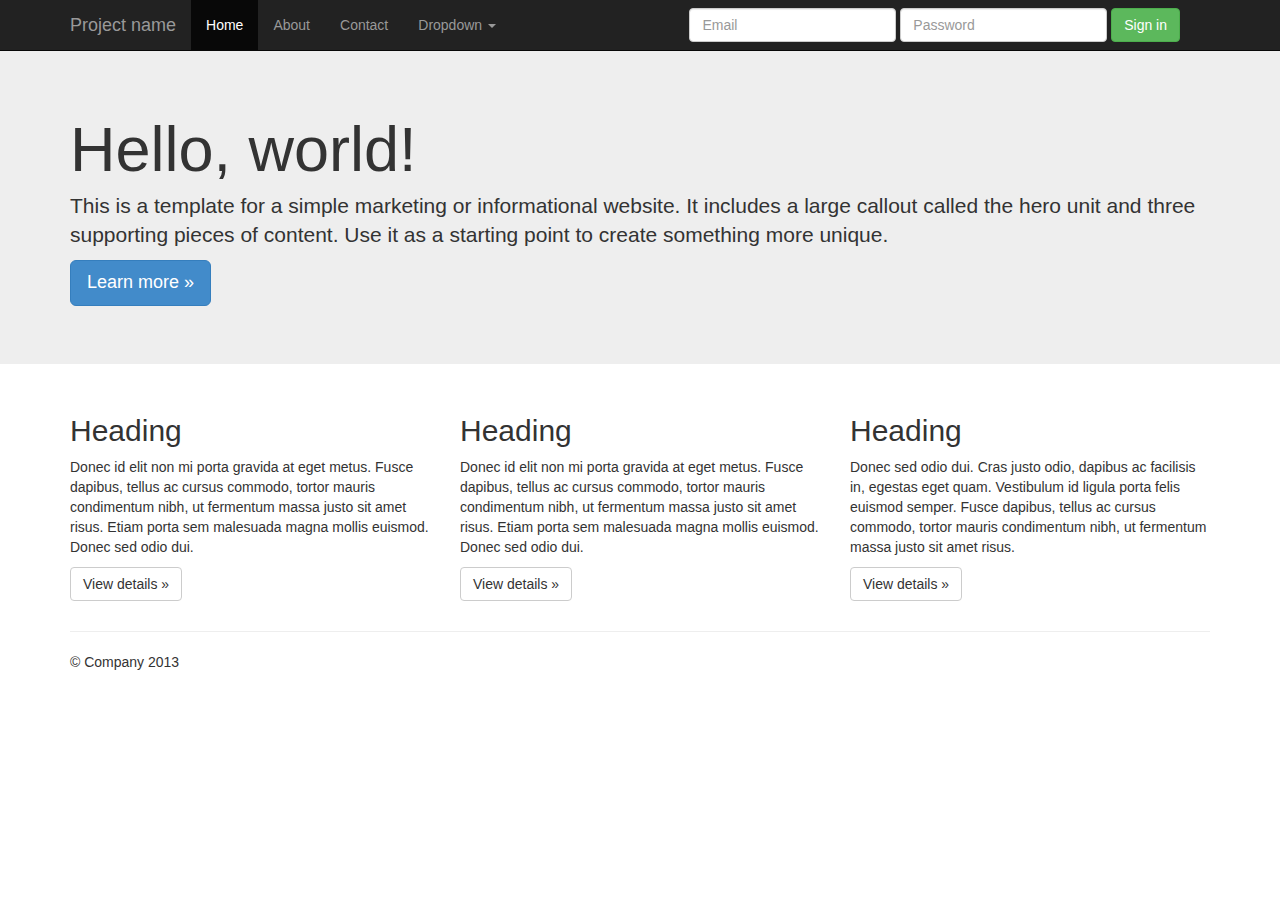
<file: src/NZIH/wwwroot/lib/bootstrap/examples/jumbotron/index.html>
<!DOCTYPE html>
<html lang="en">
  <head>
    <meta charset="utf-8">
    <meta name="viewport" content="width=device-width, initial-scale=1.0">
    <meta name="description" content="">
    <meta name="author" content="">
    <link rel="shortcut icon" href="../../assets/ico/favicon.png">

    <title>Jumbotron Template for Bootstrap</title>

    <!-- Bootstrap core CSS -->
    <link href="../../dist/css/bootstrap.css" rel="stylesheet">

    <!-- Custom styles for this template -->
    <link href="jumbotron.css" rel="stylesheet">

    <!-- HTML5 shim and Respond.js IE8 support of HTML5 elements and media queries -->
    <!--[if lt IE 9]>
      <script src="../../assets/js/html5shiv.js"></script>
      <script src="../../assets/js/respond.min.js"></script>
    <![endif]-->
  </head>

  <body>

    <div class="navbar navbar-inverse navbar-fixed-top">
      <div class="container">
        <div class="navbar-header">
          <button type="button" class="navbar-toggle" data-toggle="collapse" data-target=".navbar-collapse">
            <span class="icon-bar"></span>
            <span class="icon-bar"></span>
            <span class="icon-bar"></span>
          </button>
          <a class="navbar-brand" href="#">Project name</a>
        </div>
        <div class="navbar-collapse collapse">
          <ul class="nav navbar-nav">
            <li class="active"><a href="#">Home</a></li>
            <li><a href="#about">About</a></li>
            <li><a href="#contact">Contact</a></li>
            <li class="dropdown">
              <a href="#" class="dropdown-toggle" data-toggle="dropdown">Dropdown <b class="caret"></b></a>
              <ul class="dropdown-menu">
                <li><a href="#">Action</a></li>
                <li><a href="#">Another action</a></li>
                <li><a href="#">Something else here</a></li>
                <li class="divider"></li>
                <li class="dropdown-header">Nav header</li>
                <li><a href="#">Separated link</a></li>
                <li><a href="#">One more separated link</a></li>
              </ul>
            </li>
          </ul>
          <form class="navbar-form navbar-right">
            <div class="form-group">
              <input type="text" placeholder="Email" class="form-control">
            </div>
            <div class="form-group">
              <input type="password" placeholder="Password" class="form-control">
            </div>
            <button type="submit" class="btn btn-success">Sign in</button>
          </form>
        </div><!--/.navbar-collapse -->
      </div>
    </div>

    <!-- Main jumbotron for a primary marketing message or call to action -->
    <div class="jumbotron">
      <div class="container">
        <h1>Hello, world!</h1>
        <p>This is a template for a simple marketing or informational website. It includes a large callout called the hero unit and three supporting pieces of content. Use it as a starting point to create something more unique.</p>
        <p><a class="btn btn-primary btn-lg">Learn more &raquo;</a></p>
      </div>
    </div>

    <div class="container">
      <!-- Example row of columns -->
      <div class="row">
        <div class="col-lg-4">
          <h2>Heading</h2>
          <p>Donec id elit non mi porta gravida at eget metus. Fusce dapibus, tellus ac cursus commodo, tortor mauris condimentum nibh, ut fermentum massa justo sit amet risus. Etiam porta sem malesuada magna mollis euismod. Donec sed odio dui. </p>
          <p><a class="btn btn-default" href="#">View details &raquo;</a></p>
        </div>
        <div class="col-lg-4">
          <h2>Heading</h2>
          <p>Donec id elit non mi porta gravida at eget metus. Fusce dapibus, tellus ac cursus commodo, tortor mauris condimentum nibh, ut fermentum massa justo sit amet risus. Etiam porta sem malesuada magna mollis euismod. Donec sed odio dui. </p>
          <p><a class="btn btn-default" href="#">View details &raquo;</a></p>
       </div>
        <div class="col-lg-4">
          <h2>Heading</h2>
          <p>Donec sed odio dui. Cras justo odio, dapibus ac facilisis in, egestas eget quam. Vestibulum id ligula porta felis euismod semper. Fusce dapibus, tellus ac cursus commodo, tortor mauris condimentum nibh, ut fermentum massa justo sit amet risus.</p>
          <p><a class="btn btn-default" href="#">View details &raquo;</a></p>
        </div>
      </div>

      <hr>

      <footer>
        <p>&copy; Company 2013</p>
      </footer>
    </div> <!-- /container -->


    <!-- Bootstrap core JavaScript
    ================================================== -->
    <!-- Placed at the end of the document so the pages load faster -->
    <script src="../../assets/js/jquery.js"></script>
    <script src="../../dist/js/bootstrap.min.js"></script>
  </body>
</html>
</file>
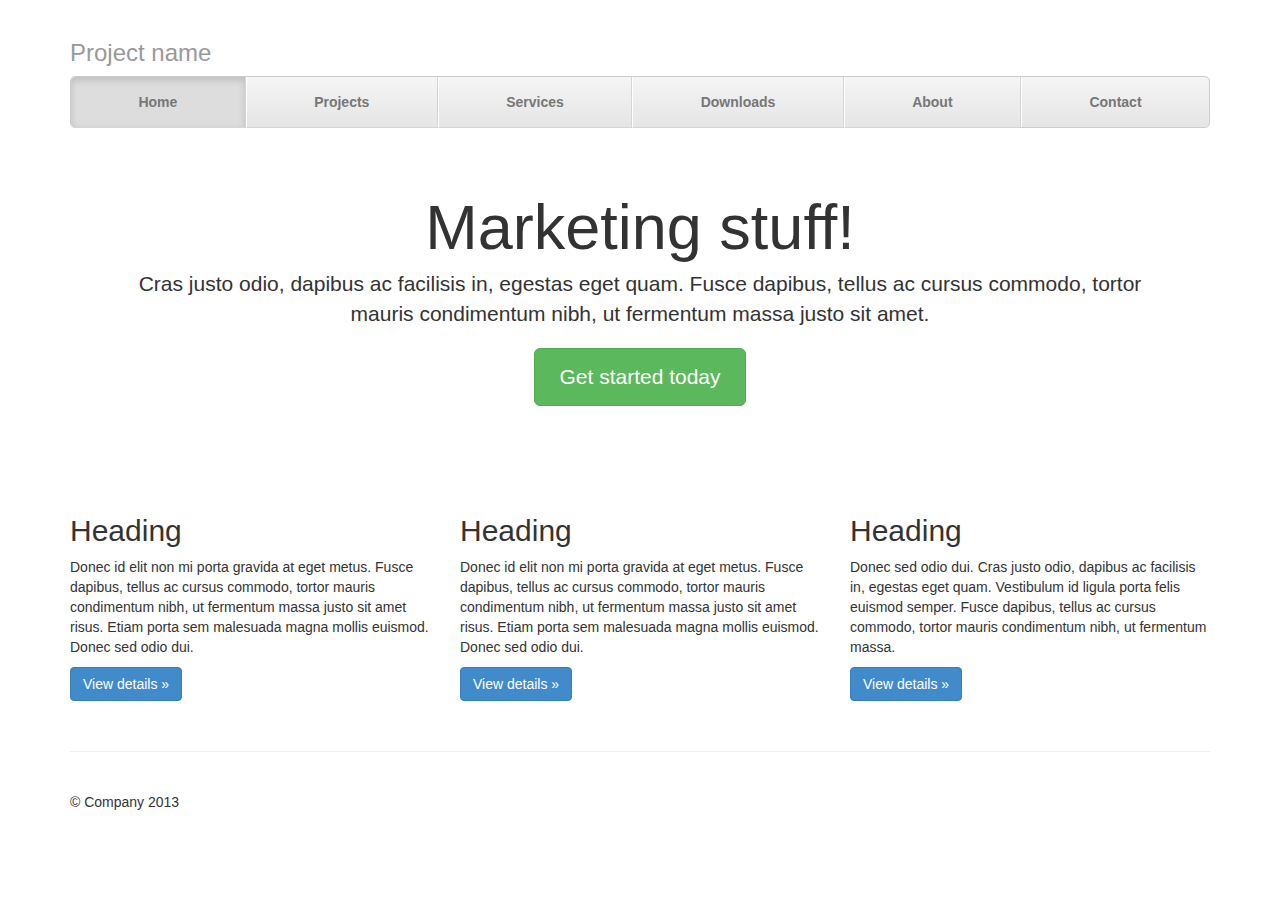
<file: src/NZIH/wwwroot/lib/bootstrap/examples/justified-nav/index.html>
<!DOCTYPE html>
<html lang="en">
  <head>
    <meta charset="utf-8">
    <meta name="viewport" content="width=device-width, initial-scale=1.0">
    <meta name="description" content="">
    <meta name="author" content="">
    <link rel="shortcut icon" href="../../assets/ico/favicon.png">

    <title>Justified Nav Template for Bootstrap</title>

    <!-- Bootstrap core CSS -->
    <link href="../../dist/css/bootstrap.css" rel="stylesheet">

    <!-- Custom styles for this template -->
    <link href="justified-nav.css" rel="stylesheet">

    <!-- HTML5 shim and Respond.js IE8 support of HTML5 elements and media queries -->
    <!--[if lt IE 9]>
      <script src="../../assets/js/html5shiv.js"></script>
      <script src="../../assets/js/respond.min.js"></script>
    <![endif]-->
  </head>

  <body>

    <div class="container">

      <div class="masthead">
        <h3 class="text-muted">Project name</h3>
        <ul class="nav nav-justified">
          <li class="active"><a href="#">Home</a></li>
          <li><a href="#">Projects</a></li>
          <li><a href="#">Services</a></li>
          <li><a href="#">Downloads</a></li>
          <li><a href="#">About</a></li>
          <li><a href="#">Contact</a></li>
        </ul>
      </div>

      <!-- Jumbotron -->
      <div class="jumbotron">
        <h1>Marketing stuff!</h1>
        <p class="lead">Cras justo odio, dapibus ac facilisis in, egestas eget quam. Fusce dapibus, tellus ac cursus commodo, tortor mauris condimentum nibh, ut fermentum massa justo sit amet.</p>
        <p><a class="btn btn-lg btn-success" href="#">Get started today</a></p>
      </div>

      <!-- Example row of columns -->
      <div class="row">
        <div class="col-lg-4">
          <h2>Heading</h2>
          <p>Donec id elit non mi porta gravida at eget metus. Fusce dapibus, tellus ac cursus commodo, tortor mauris condimentum nibh, ut fermentum massa justo sit amet risus. Etiam porta sem malesuada magna mollis euismod. Donec sed odio dui. </p>
          <p><a class="btn btn-primary" href="#">View details &raquo;</a></p>
        </div>
        <div class="col-lg-4">
          <h2>Heading</h2>
          <p>Donec id elit non mi porta gravida at eget metus. Fusce dapibus, tellus ac cursus commodo, tortor mauris condimentum nibh, ut fermentum massa justo sit amet risus. Etiam porta sem malesuada magna mollis euismod. Donec sed odio dui. </p>
          <p><a class="btn btn-primary" href="#">View details &raquo;</a></p>
       </div>
        <div class="col-lg-4">
          <h2>Heading</h2>
          <p>Donec sed odio dui. Cras justo odio, dapibus ac facilisis in, egestas eget quam. Vestibulum id ligula porta felis euismod semper. Fusce dapibus, tellus ac cursus commodo, tortor mauris condimentum nibh, ut fermentum massa.</p>
          <p><a class="btn btn-primary" href="#">View details &raquo;</a></p>
        </div>
      </div>

      <!-- Site footer -->
      <div class="footer">
        <p>&copy; Company 2013</p>
      </div>

    </div> <!-- /container -->


    <!-- Bootstrap core JavaScript
    ================================================== -->
    <!-- Placed at the end of the document so the pages load faster -->
  </body>
</html>
</file>
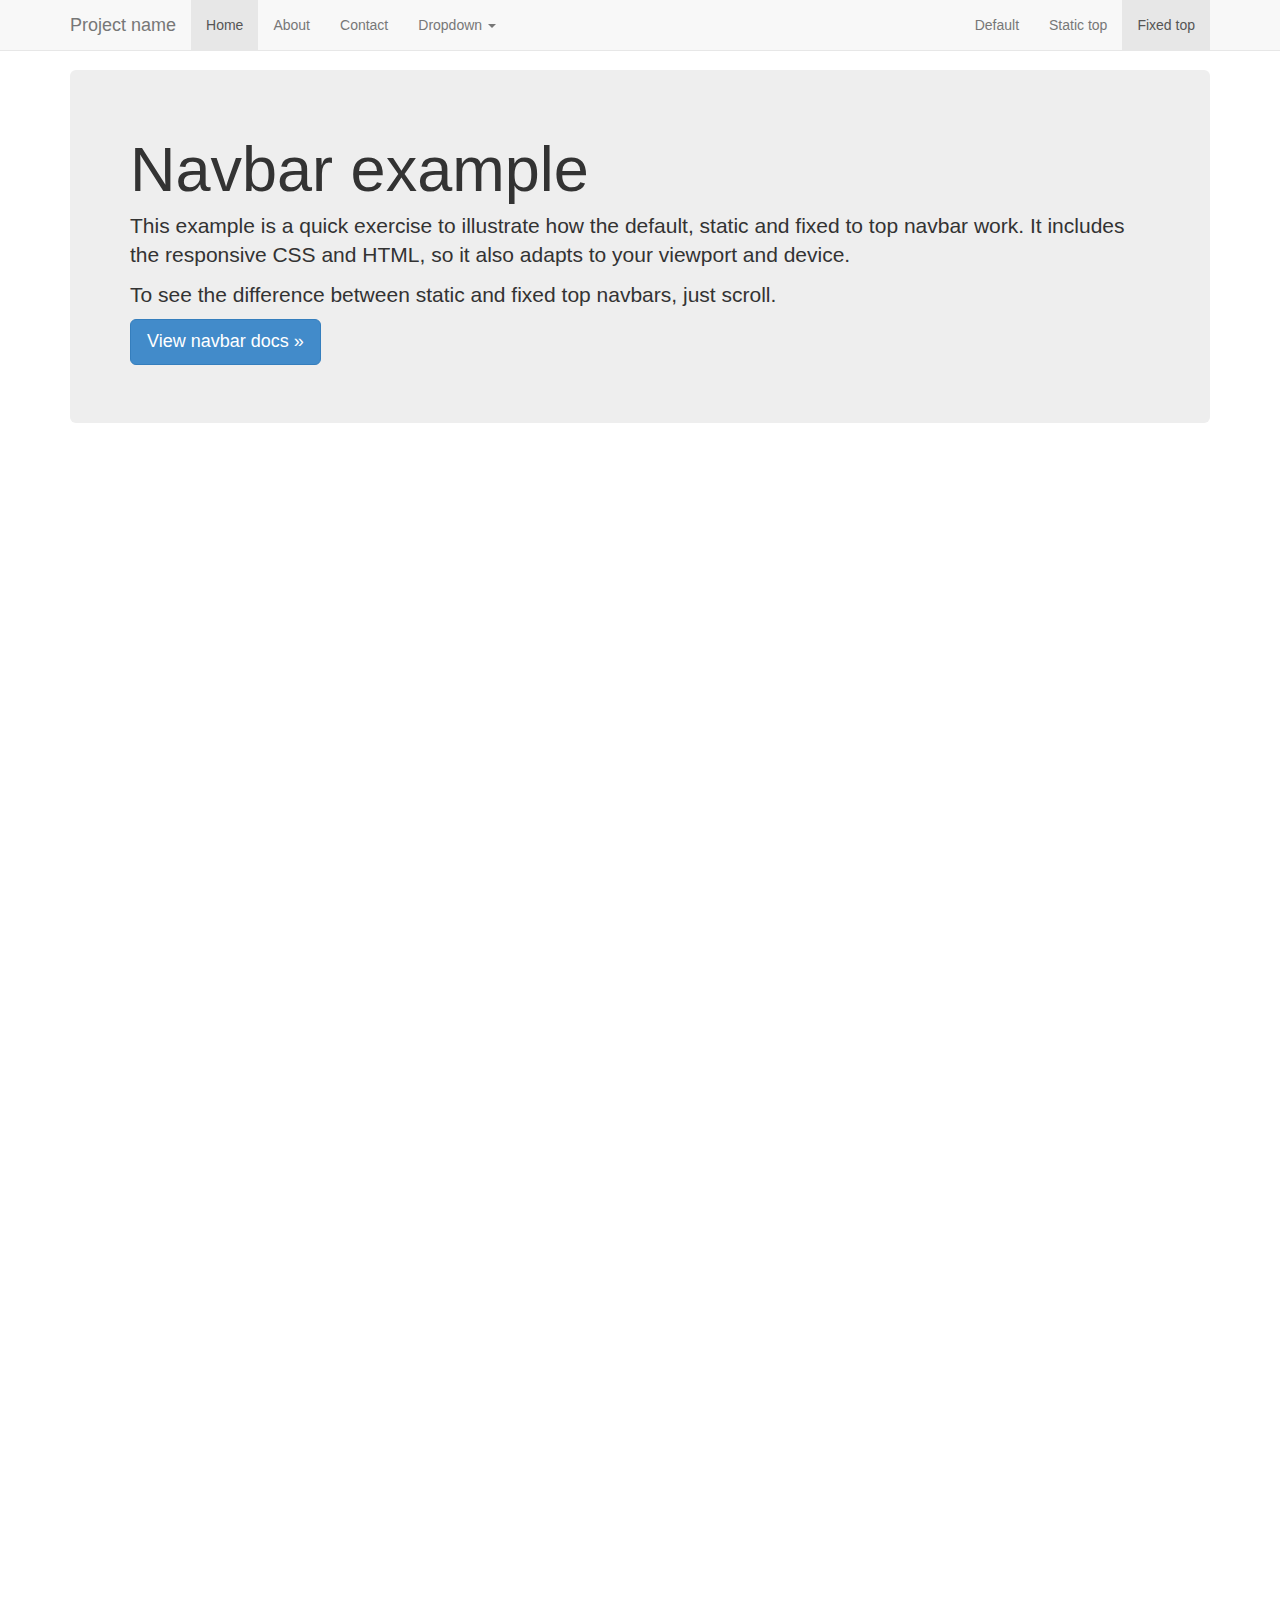
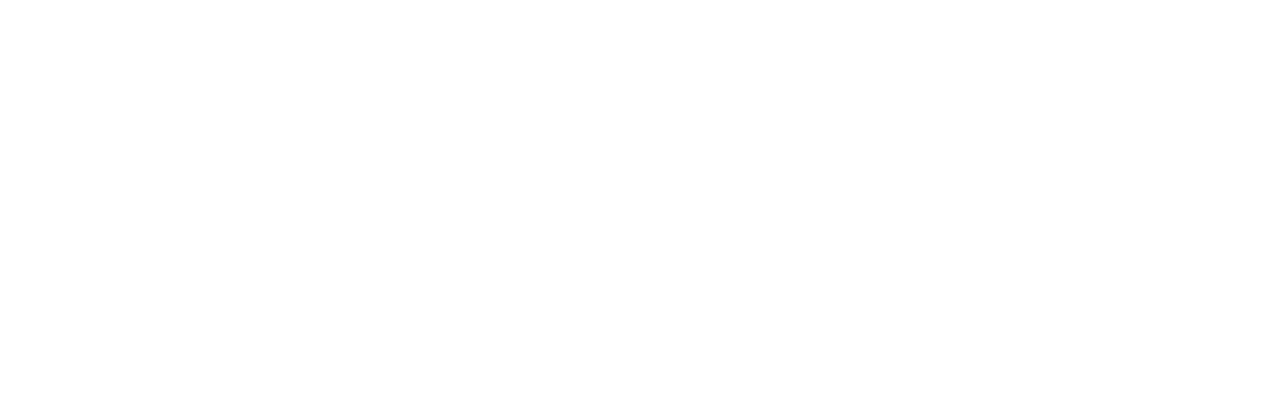
<file: src/NZIH/wwwroot/lib/bootstrap/examples/navbar-fixed-top/index.html>
<!DOCTYPE html>
<html lang="en">
  <head>
    <meta charset="utf-8">
    <meta name="viewport" content="width=device-width, initial-scale=1.0">
    <meta name="description" content="">
    <meta name="author" content="">
    <link rel="shortcut icon" href="../../assets/ico/favicon.png">

    <title>Fixed Top Navbar Example for Bootstrap</title>

    <!-- Bootstrap core CSS -->
    <link href="../../dist/css/bootstrap.css" rel="stylesheet">

    <!-- Custom styles for this template -->
    <link href="navbar-fixed-top.css" rel="stylesheet">

    <!-- HTML5 shim and Respond.js IE8 support of HTML5 elements and media queries -->
    <!--[if lt IE 9]>
      <script src="../../assets/js/html5shiv.js"></script>
      <script src="../../assets/js/respond.min.js"></script>
    <![endif]-->
  </head>

  <body>

    <!-- Fixed navbar -->
    <div class="navbar navbar-default navbar-fixed-top">
      <div class="container">
        <div class="navbar-header">
          <button type="button" class="navbar-toggle" data-toggle="collapse" data-target=".navbar-collapse">
            <span class="icon-bar"></span>
            <span class="icon-bar"></span>
            <span class="icon-bar"></span>
          </button>
          <a class="navbar-brand" href="#">Project name</a>
        </div>
        <div class="navbar-collapse collapse">
          <ul class="nav navbar-nav">
            <li class="active"><a href="#">Home</a></li>
            <li><a href="#about">About</a></li>
            <li><a href="#contact">Contact</a></li>
            <li class="dropdown">
              <a href="#" class="dropdown-toggle" data-toggle="dropdown">Dropdown <b class="caret"></b></a>
              <ul class="dropdown-menu">
                <li><a href="#">Action</a></li>
                <li><a href="#">Another action</a></li>
                <li><a href="#">Something else here</a></li>
                <li class="divider"></li>
                <li class="dropdown-header">Nav header</li>
                <li><a href="#">Separated link</a></li>
                <li><a href="#">One more separated link</a></li>
              </ul>
            </li>
          </ul>
          <ul class="nav navbar-nav navbar-right">
            <li><a href="../navbar/">Default</a></li>
            <li><a href="../navbar-static-top/">Static top</a></li>
            <li class="active"><a href="./">Fixed top</a></li>
          </ul>
        </div><!--/.nav-collapse -->
      </div>
    </div>

    <div class="container">

      <!-- Main component for a primary marketing message or call to action -->
      <div class="jumbotron">
        <h1>Navbar example</h1>
        <p>This example is a quick exercise to illustrate how the default, static and fixed to top navbar work. It includes the responsive CSS and HTML, so it also adapts to your viewport and device.</p>
        <p>To see the difference between static and fixed top navbars, just scroll.</p>
        <p>
          <a class="btn btn-lg btn-primary" href="../../components/#navbar">View navbar docs &raquo;</a>
        </p>
      </div>

    </div> <!-- /container -->


    <!-- Bootstrap core JavaScript
    ================================================== -->
    <!-- Placed at the end of the document so the pages load faster -->
    <script src="../../assets/js/jquery.js"></script>
    <script src="../../dist/js/bootstrap.min.js"></script>
  </body>
</html>
</file>
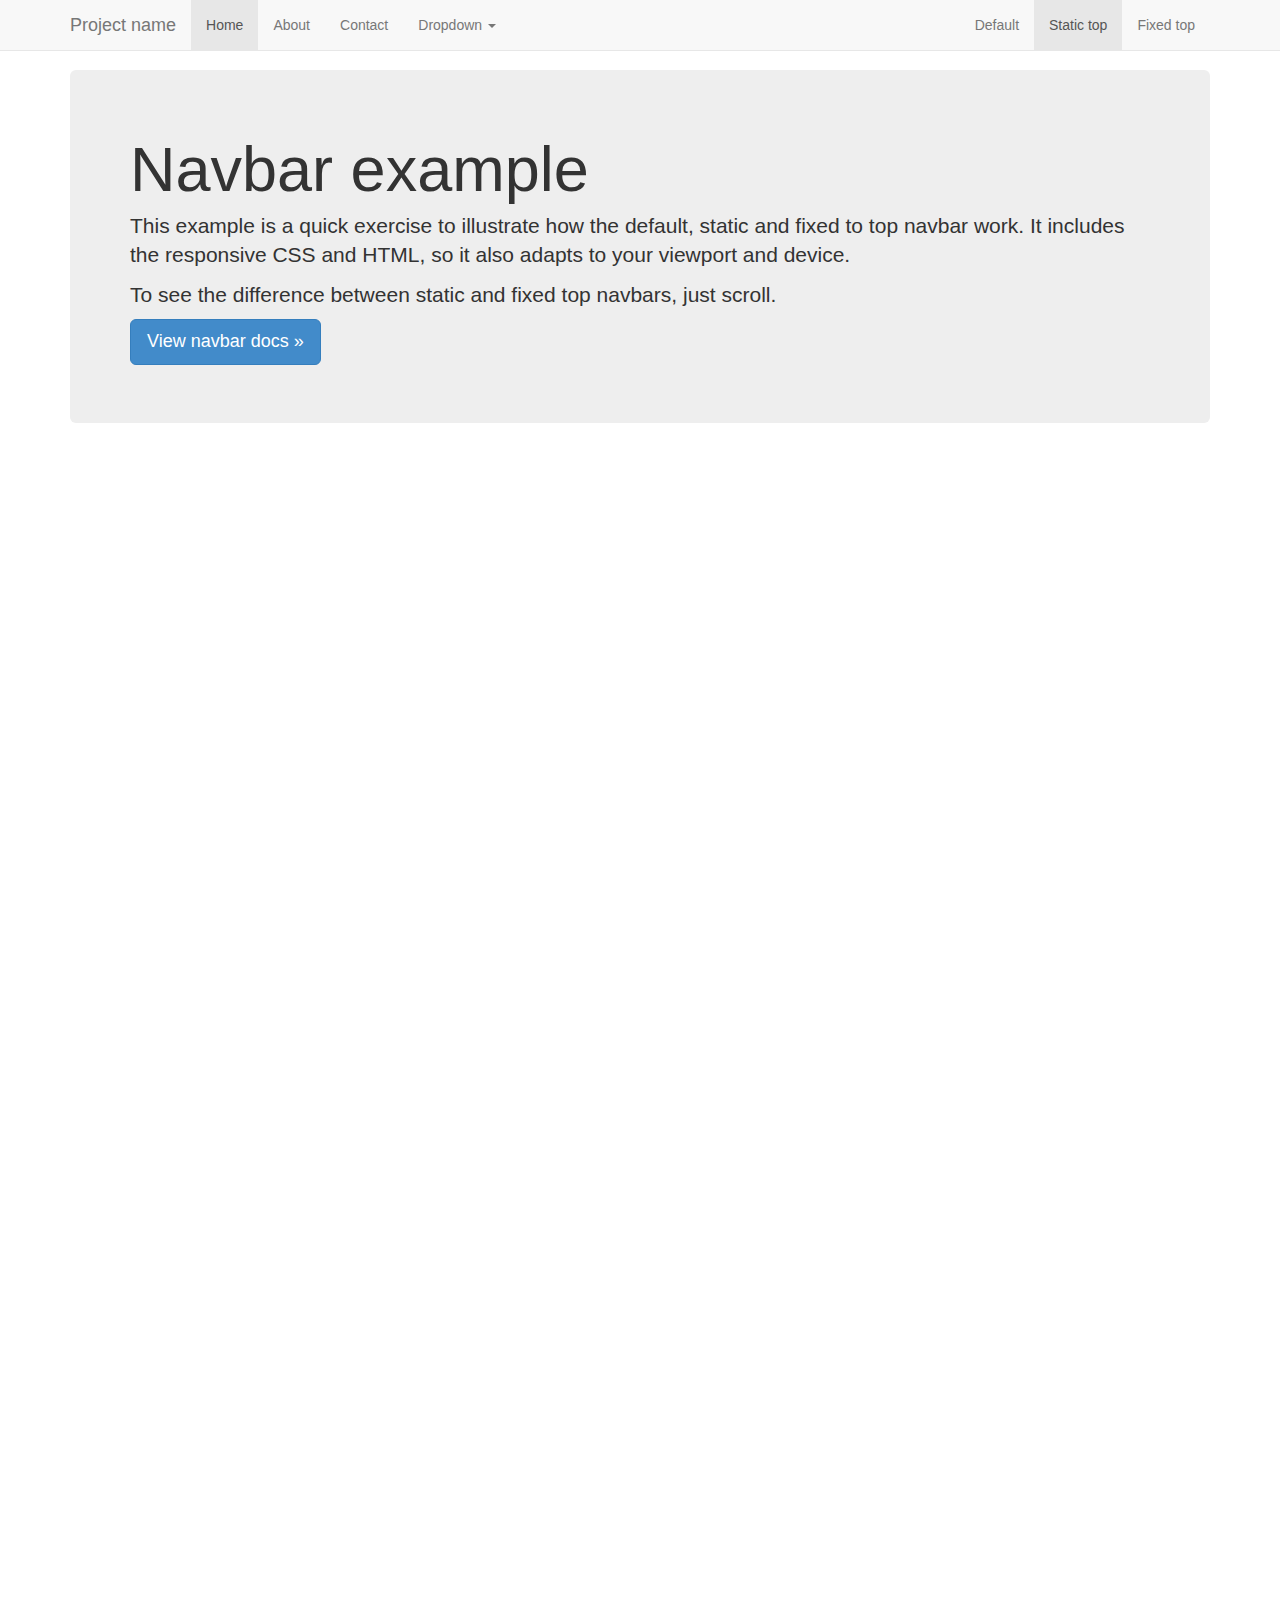
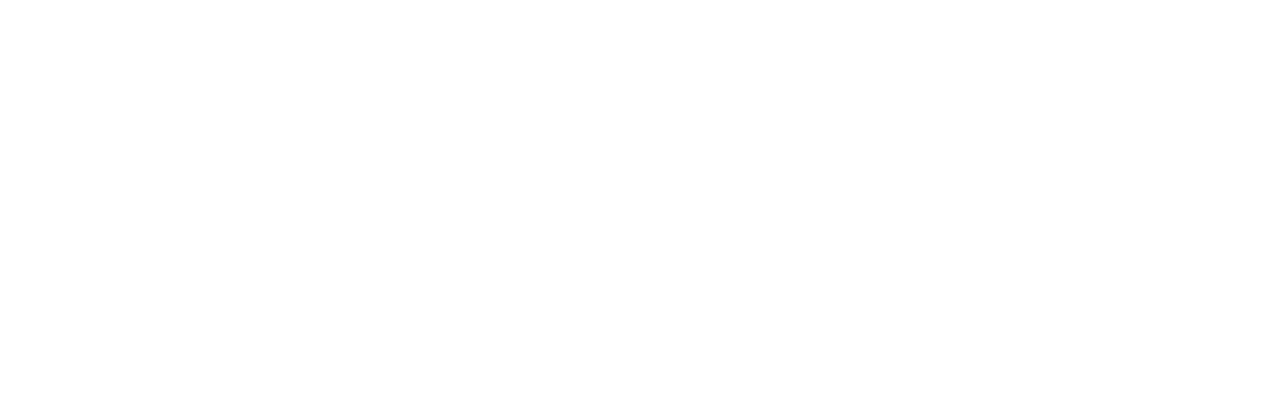
<file: src/NZIH/wwwroot/lib/bootstrap/examples/navbar-static-top/index.html>
<!DOCTYPE html>
<html lang="en">
  <head>
    <meta charset="utf-8">
    <meta name="viewport" content="width=device-width, initial-scale=1.0">
    <meta name="description" content="">
    <meta name="author" content="">
    <link rel="shortcut icon" href="../../assets/ico/favicon.png">

    <title>Static Top Navbar Example for Bootstrap</title>

    <!-- Bootstrap core CSS -->
    <link href="../../dist/css/bootstrap.css" rel="stylesheet">

    <!-- Custom styles for this template -->
    <link href="navbar-static-top.css" rel="stylesheet">

    <!-- HTML5 shim and Respond.js IE8 support of HTML5 elements and media queries -->
    <!--[if lt IE 9]>
      <script src="../../assets/js/html5shiv.js"></script>
      <script src="../../assets/js/respond.min.js"></script>
    <![endif]-->
  </head>

  <body>

    <!-- Static navbar -->
    <div class="navbar navbar-default navbar-static-top">
      <div class="container">
        <div class="navbar-header">
          <button type="button" class="navbar-toggle" data-toggle="collapse" data-target=".navbar-collapse">
            <span class="icon-bar"></span>
            <span class="icon-bar"></span>
            <span class="icon-bar"></span>
          </button>
          <a class="navbar-brand" href="#">Project name</a>
        </div>
        <div class="navbar-collapse collapse">
          <ul class="nav navbar-nav">
            <li class="active"><a href="#">Home</a></li>
            <li><a href="#about">About</a></li>
            <li><a href="#contact">Contact</a></li>
            <li class="dropdown">
              <a href="#" class="dropdown-toggle" data-toggle="dropdown">Dropdown <b class="caret"></b></a>
              <ul class="dropdown-menu">
                <li><a href="#">Action</a></li>
                <li><a href="#">Another action</a></li>
                <li><a href="#">Something else here</a></li>
                <li class="divider"></li>
                <li class="dropdown-header">Nav header</li>
                <li><a href="#">Separated link</a></li>
                <li><a href="#">One more separated link</a></li>
              </ul>
            </li>
          </ul>
          <ul class="nav navbar-nav navbar-right">
            <li><a href="../navbar/">Default</a></li>
            <li class="active"><a href="./">Static top</a></li>
            <li><a href="../navbar-fixed-top/">Fixed top</a></li>
          </ul>
        </div><!--/.nav-collapse -->
      </div>
    </div>


    <div class="container">

      <!-- Main component for a primary marketing message or call to action -->
      <div class="jumbotron">
        <h1>Navbar example</h1>
        <p>This example is a quick exercise to illustrate how the default, static and fixed to top navbar work. It includes the responsive CSS and HTML, so it also adapts to your viewport and device.</p>
        <p>To see the difference between static and fixed top navbars, just scroll.</p>
        <p>
          <a class="btn btn-lg btn-primary" href="../../components/#navbar">View navbar docs &raquo;</a>
        </p>
      </div>

    </div> <!-- /container -->


    <!-- Bootstrap core JavaScript
    ================================================== -->
    <!-- Placed at the end of the document so the pages load faster -->
    <script src="../../assets/js/jquery.js"></script>
    <script src="../../dist/js/bootstrap.min.js"></script>
  </body>
</html>
</file>
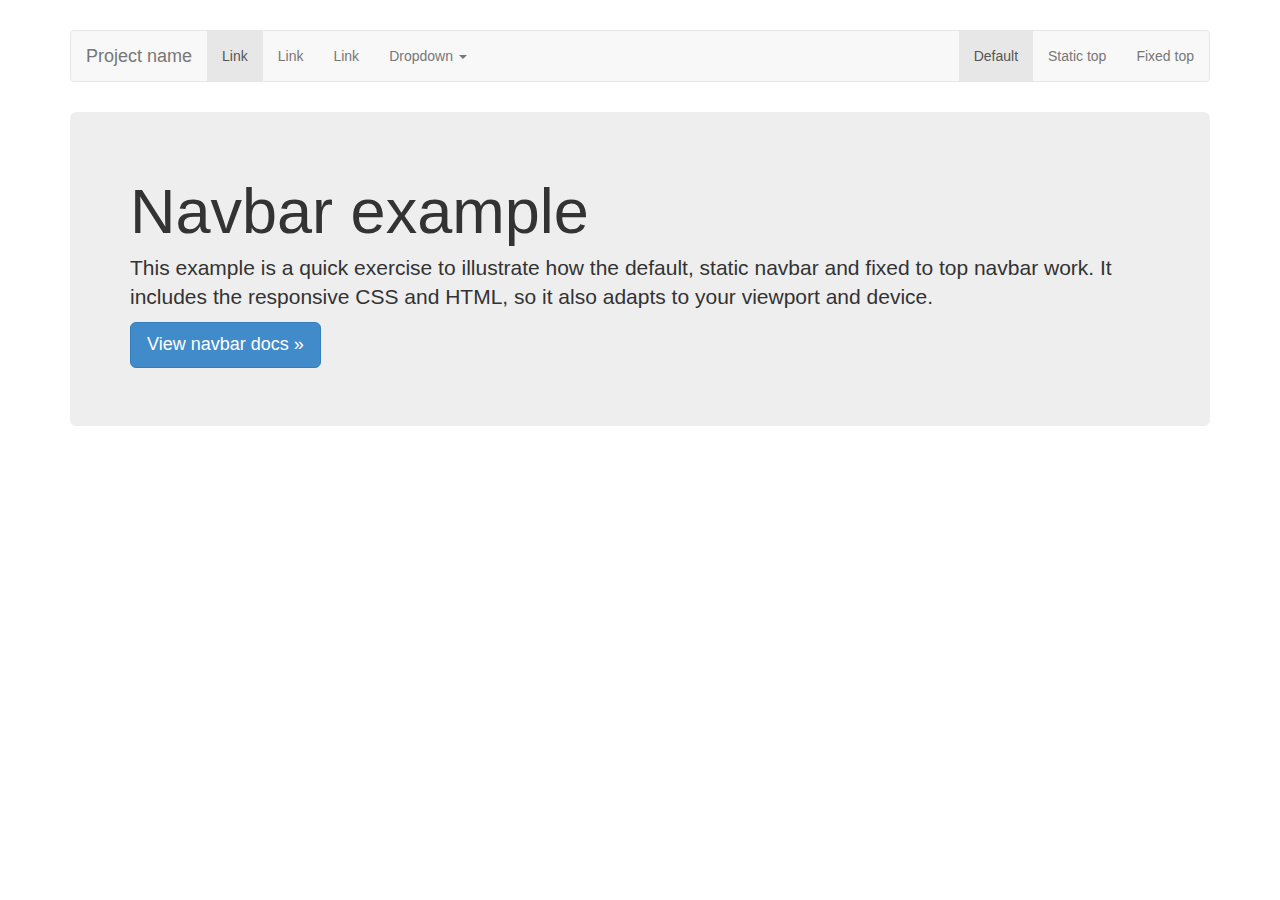
<file: src/NZIH/wwwroot/lib/bootstrap/examples/navbar/index.html>
<!DOCTYPE html>
<html lang="en">
  <head>
    <meta charset="utf-8">
    <meta name="viewport" content="width=device-width, initial-scale=1.0">
    <meta name="description" content="">
    <meta name="author" content="">
    <link rel="shortcut icon" href="../../assets/ico/favicon.png">

    <title>Navbar Template for Bootstrap</title>

    <!-- Bootstrap core CSS -->
    <link href="../../dist/css/bootstrap.css" rel="stylesheet">

    <!-- Custom styles for this template -->
    <link href="navbar.css" rel="stylesheet">

    <!-- HTML5 shim and Respond.js IE8 support of HTML5 elements and media queries -->
    <!--[if lt IE 9]>
      <script src="../../assets/js/html5shiv.js"></script>
      <script src="../../assets/js/respond.min.js"></script>
    <![endif]-->
  </head>

  <body>

    <div class="container">

      <!-- Static navbar -->
      <div class="navbar navbar-default">
        <div class="navbar-header">
          <button type="button" class="navbar-toggle" data-toggle="collapse" data-target=".navbar-collapse">
            <span class="icon-bar"></span>
            <span class="icon-bar"></span>
            <span class="icon-bar"></span>
          </button>
          <a class="navbar-brand" href="#">Project name</a>
        </div>
        <div class="navbar-collapse collapse">
          <ul class="nav navbar-nav">
            <li class="active"><a href="#">Link</a></li>
            <li><a href="#">Link</a></li>
            <li><a href="#">Link</a></li>
            <li class="dropdown">
              <a href="#" class="dropdown-toggle" data-toggle="dropdown">Dropdown <b class="caret"></b></a>
              <ul class="dropdown-menu">
                <li><a href="#">Action</a></li>
                <li><a href="#">Another action</a></li>
                <li><a href="#">Something else here</a></li>
                <li class="divider"></li>
                <li class="dropdown-header">Nav header</li>
                <li><a href="#">Separated link</a></li>
                <li><a href="#">One more separated link</a></li>
              </ul>
            </li>
          </ul>
          <ul class="nav navbar-nav navbar-right">
            <li class="active"><a href="./">Default</a></li>
            <li><a href="../navbar-static-top/">Static top</a></li>
            <li><a href="../navbar-fixed-top/">Fixed top</a></li>
          </ul>
        </div><!--/.nav-collapse -->
      </div>

      <!-- Main component for a primary marketing message or call to action -->
      <div class="jumbotron">
        <h1>Navbar example</h1>
        <p>This example is a quick exercise to illustrate how the default, static navbar and fixed to top navbar work. It includes the responsive CSS and HTML, so it also adapts to your viewport and device.</p>
        <p>
          <a class="btn btn-lg btn-primary" href="../../components/#navbar">View navbar docs &raquo;</a>
        </p>
      </div>

    </div> <!-- /container -->


    <!-- Bootstrap core JavaScript
    ================================================== -->
    <!-- Placed at the end of the document so the pages load faster -->
    <script src="../../assets/js/jquery.js"></script>
    <script src="../../dist/js/bootstrap.min.js"></script>
  </body>
</html>
</file>
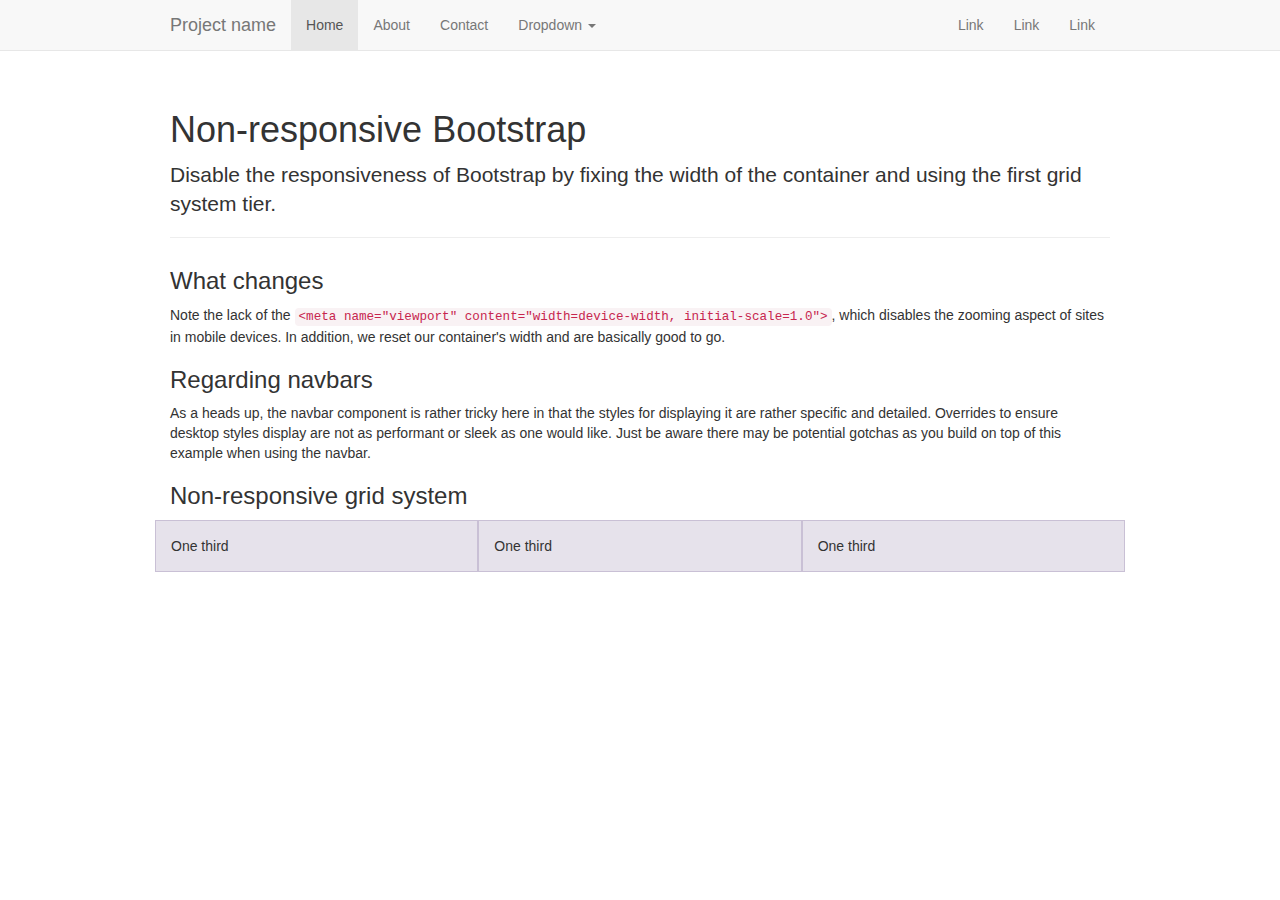
<file: src/NZIH/wwwroot/lib/bootstrap/examples/non-responsive/index.html>
<!DOCTYPE html>
<html lang="en">
  <head>
    <meta charset="utf-8">
    <meta name="description" content="">
    <meta name="author" content="">

    <!-- Note there is no responsive meta tag here -->

    <link rel="shortcut icon" href="../../assets/ico/favicon.png">

    <title>Non-responsive Template for Bootstrap</title>

    <!-- Bootstrap core CSS -->
    <link href="../../dist/css/bootstrap.css" rel="stylesheet">

    <!-- Custom styles for this template -->
    <link href="non-responsive.css" rel="stylesheet">

    <!-- HTML5 shim and Respond.js IE8 support of HTML5 elements and media queries -->
    <!--[if lt IE 9]>
      <script src="../../assets/js/html5shiv.js"></script>
      <script src="../../assets/js/respond.min.js"></script>
    <![endif]-->
  </head>

  <body>

    <!-- Fixed navbar -->
    <div class="navbar navbar-default navbar-fixed-top">
      <div class="container">
        <div class="navbar-header">
          <button type="button" class="navbar-toggle" data-toggle="collapse" data-target=".navbar-collapse">
            <span class="icon-bar"></span>
            <span class="icon-bar"></span>
            <span class="icon-bar"></span>
          </button>
          <a class="navbar-brand" href="#">Project name</a>
        </div>
        <div class="navbar-collapse collapse">
          <ul class="nav navbar-nav">
            <li class="active"><a href="#">Home</a></li>
            <li><a href="#about">About</a></li>
            <li><a href="#contact">Contact</a></li>
            <li class="dropdown">
              <a href="#" class="dropdown-toggle" data-toggle="dropdown">Dropdown <b class="caret"></b></a>
              <ul class="dropdown-menu">
                <li><a href="#">Action</a></li>
                <li><a href="#">Another action</a></li>
                <li><a href="#">Something else here</a></li>
                <li class="divider"></li>
                <li class="dropdown-header">Nav header</li>
                <li><a href="#">Separated link</a></li>
                <li><a href="#">One more separated link</a></li>
              </ul>
            </li>
          </ul>
          <ul class="nav navbar-nav navbar-right">
            <li><a href="#">Link</a></li>
            <li><a href="#">Link</a></li>
            <li><a href="#">Link</a></li>
          </ul>
        </div><!--/.nav-collapse -->
      </div>
    </div>

    <div class="container">

      <div class="page-header">
        <h1>Non-responsive Bootstrap</h1>
        <p class="lead">Disable the responsiveness of Bootstrap by fixing the width of the container and using the first grid system tier.</p>
      </div>

      <h3>What changes</h3>
      <p>Note the lack of the <code>&lt;meta name="viewport" content="width=device-width, initial-scale=1.0"&gt;</code>, which disables the zooming aspect of sites in mobile devices. In addition, we reset our container's width and are basically good to go.</p>

      <h3>Regarding navbars</h3>
      <p>As a heads up, the navbar component is rather tricky here in that the styles for displaying it are rather specific and detailed. Overrides to ensure desktop styles display are not as performant or sleek as one would like. Just be aware there may be potential gotchas as you build on top of this example when using the navbar.</p>

      <h3>Non-responsive grid system</h3>
      <div class="row">
        <div class="col-xs-4">One third</div>
        <div class="col-xs-4">One third</div>
        <div class="col-xs-4">One third</div>
      </div>

    </div> <!-- /container -->


    <!-- Bootstrap core JavaScript
    ================================================== -->
    <!-- Placed at the end of the document so the pages load faster -->
    <script src="../../assets/js/jquery.js"></script>
    <script src="../../dist/js/bootstrap.min.js"></script>
  </body>
</html>
</file>
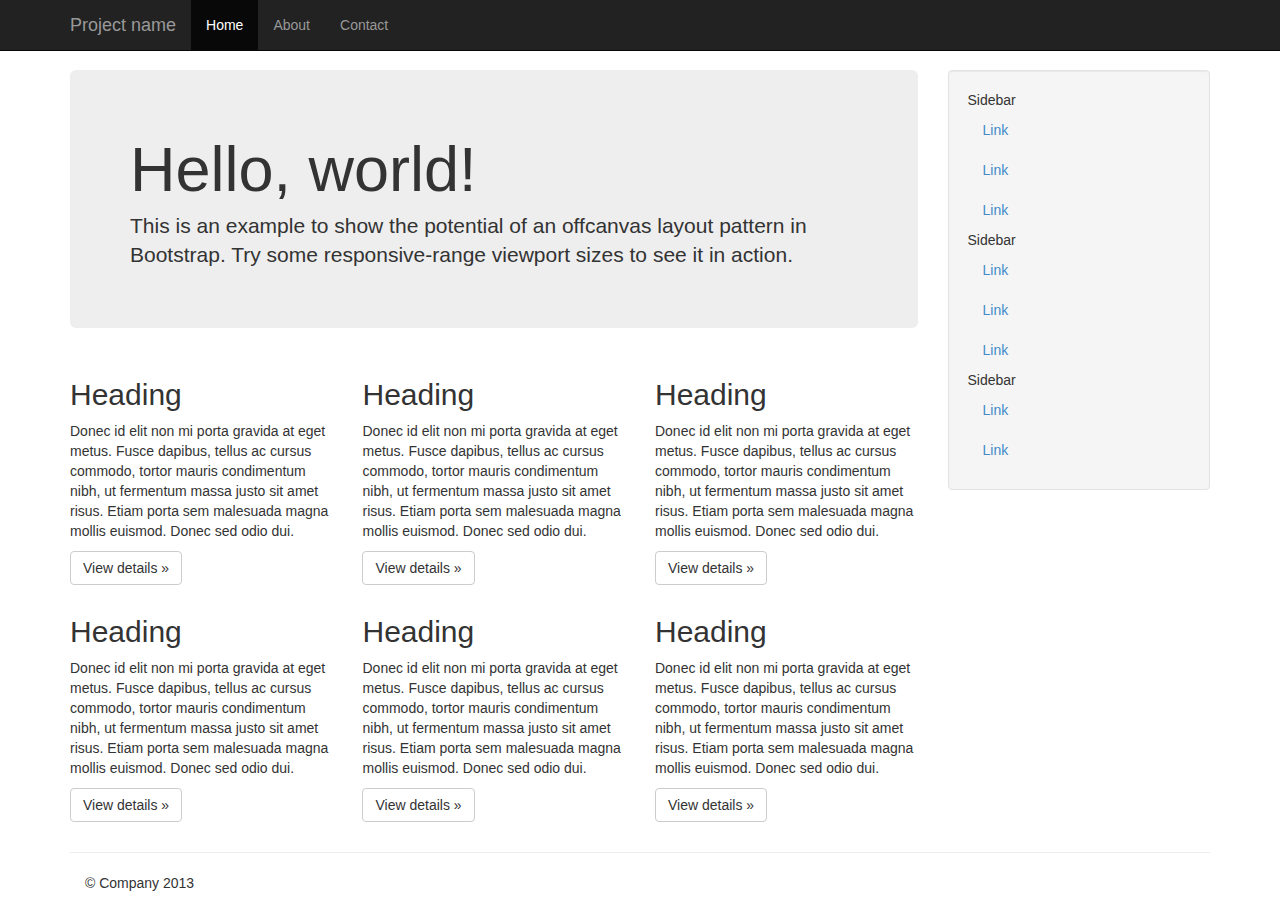
<file: src/NZIH/wwwroot/lib/bootstrap/examples/offcanvas/index.html>
<!DOCTYPE html>
<html lang="en">
  <head>
    <meta charset="utf-8">
    <meta name="viewport" content="width=device-width, initial-scale=1.0">
    <meta name="description" content="">
    <meta name="author" content="">
    <link rel="shortcut icon" href="../../assets/ico/favicon.png">

    <title>Off Canvas Template for Bootstrap</title>

    <!-- Bootstrap core CSS -->
    <link href="../../dist/css/bootstrap.min.css" rel="stylesheet">

    <!-- Custom styles for this template -->
    <link href="offcanvas.css" rel="stylesheet">

    <!-- HTML5 shim and Respond.js IE8 support of HTML5 elements and media queries -->
    <!--[if lt IE 9]>
      <script src="../../assets/js/html5shiv.js"></script>
      <script src="../../assets/js/respond.min.js"></script>
    <![endif]-->
  </head>

  <body>
    <div class="navbar navbar-fixed-top navbar-inverse" role="navigation">
      <div class="container">
        <div class="navbar-header">
          <button type="button" class="navbar-toggle" data-toggle="collapse" data-target=".navbar-collapse">
            <span class="icon-bar"></span>
            <span class="icon-bar"></span>
            <span class="icon-bar"></span>
          </button>
          <a class="navbar-brand" href="#">Project name</a>
        </div>
        <div class="collapse navbar-collapse">
          <ul class="nav navbar-nav">
            <li class="active"><a href="#">Home</a></li>
            <li><a href="#about">About</a></li>
            <li><a href="#contact">Contact</a></li>
          </ul>
        </div><!-- /.nav-collapse -->
      </div><!-- /.container -->
    </div><!-- /.navbar -->

    <div class="container">

      <div class="row row-offcanvas row-offcanvas-right">
        <div class="col-xs-12 col-sm-9">
          <p class="pull-right visible-xs">
            <button type="button" class="btn btn-primary btn-xs" data-toggle="offcanvas">Toggle nav</button>
          </p>
          <div class="jumbotron">
            <h1>Hello, world!</h1>
            <p>This is an example to show the potential of an offcanvas layout pattern in Bootstrap. Try some responsive-range viewport sizes to see it in action.</p>
          </div>
          <div class="row">
            <div class="col-6 col-sm-6 col-lg-4">
              <h2>Heading</h2>
              <p>Donec id elit non mi porta gravida at eget metus. Fusce dapibus, tellus ac cursus commodo, tortor mauris condimentum nibh, ut fermentum massa justo sit amet risus. Etiam porta sem malesuada magna mollis euismod. Donec sed odio dui. </p>
              <p><a class="btn btn-default" href="#">View details &raquo;</a></p>
            </div><!--/span-->
            <div class="col-6 col-sm-6 col-lg-4">
              <h2>Heading</h2>
              <p>Donec id elit non mi porta gravida at eget metus. Fusce dapibus, tellus ac cursus commodo, tortor mauris condimentum nibh, ut fermentum massa justo sit amet risus. Etiam porta sem malesuada magna mollis euismod. Donec sed odio dui. </p>
              <p><a class="btn btn-default" href="#">View details &raquo;</a></p>
            </div><!--/span-->
            <div class="col-6 col-sm-6 col-lg-4">
              <h2>Heading</h2>
              <p>Donec id elit non mi porta gravida at eget metus. Fusce dapibus, tellus ac cursus commodo, tortor mauris condimentum nibh, ut fermentum massa justo sit amet risus. Etiam porta sem malesuada magna mollis euismod. Donec sed odio dui. </p>
              <p><a class="btn btn-default" href="#">View details &raquo;</a></p>
            </div><!--/span-->
            <div class="col-6 col-sm-6 col-lg-4">
              <h2>Heading</h2>
              <p>Donec id elit non mi porta gravida at eget metus. Fusce dapibus, tellus ac cursus commodo, tortor mauris condimentum nibh, ut fermentum massa justo sit amet risus. Etiam porta sem malesuada magna mollis euismod. Donec sed odio dui. </p>
              <p><a class="btn btn-default" href="#">View details &raquo;</a></p>
            </div><!--/span-->
            <div class="col-6 col-sm-6 col-lg-4">
              <h2>Heading</h2>
              <p>Donec id elit non mi porta gravida at eget metus. Fusce dapibus, tellus ac cursus commodo, tortor mauris condimentum nibh, ut fermentum massa justo sit amet risus. Etiam porta sem malesuada magna mollis euismod. Donec sed odio dui. </p>
              <p><a class="btn btn-default" href="#">View details &raquo;</a></p>
            </div><!--/span-->
            <div class="col-6 col-sm-6 col-lg-4">
              <h2>Heading</h2>
              <p>Donec id elit non mi porta gravida at eget metus. Fusce dapibus, tellus ac cursus commodo, tortor mauris condimentum nibh, ut fermentum massa justo sit amet risus. Etiam porta sem malesuada magna mollis euismod. Donec sed odio dui. </p>
              <p><a class="btn btn-default" href="#">View details &raquo;</a></p>
            </div><!--/span-->
          </div><!--/row-->
        </div><!--/span-->

        <div class="col-xs-6 col-sm-3 sidebar-offcanvas" id="sidebar" role="navigation">
          <div class="well sidebar-nav">
            <ul class="nav">
              <li>Sidebar</li>
              <li class="active"><a href="#">Link</a></li>
              <li><a href="#">Link</a></li>
              <li><a href="#">Link</a></li>
              <li>Sidebar</li>
              <li><a href="#">Link</a></li>
              <li><a href="#">Link</a></li>
              <li><a href="#">Link</a></li>
              <li>Sidebar</li>
              <li><a href="#">Link</a></li>
              <li><a href="#">Link</a></li>
            </ul>
          </div><!--/.well -->
        </div><!--/span-->
      </div><!--/row-->

      <hr>

      <footer>
        <p>&copy; Company 2013</p>
      </footer>

    </div><!--/.container-->



    <!-- Bootstrap core JavaScript
    ================================================== -->
    <!-- Placed at the end of the document so the pages load faster -->
    <script src="../../assets/js/jquery.js"></script>
    <script src="../../dist/js/bootstrap.min.js"></script>
    <script src="offcanvas.js"></script>
  </body>
</html>
</file>
<file: src/NZIH/wwwroot/lib/bootstrap/examples/grid/grid.css>
.container {
  padding-left: 15px;
  padding-right: 15px;
}

h4 {
  margin-top: 25px;
}
.row {
  margin-bottom: 20px;
}
.row .row {
  margin-top: 10px;
  margin-bottom: 0;
}
[class*="col-"] {
  padding-top: 15px;
  padding-bottom: 15px;
  background-color: #eee;
  border: 1px solid #ddd;
  background-color: rgba(86,61,124,.15);
  border: 1px solid rgba(86,61,124,.2);
}

hr {
  margin-top: 40px;
  margin-bottom: 40px;
}
</file>
<file: src/NZIH/wwwroot/lib/bootstrap/examples/jumbotron-narrow/jumbotron-narrow.css>
/* Space out content a bit */
body {
  padding-top: 20px;
  padding-bottom: 20px;
}

/* Everything but the jumbotron gets side spacing for mobile first views */
.header,
.marketing,
.footer {
  padding-left: 15px;
  padding-right: 15px;
}

/* Custom page header */
.header {
  border-bottom: 1px solid #e5e5e5;
}
/* Make the masthead heading the same height as the navigation */
.header h3 {
  margin-top: 0;
  margin-bottom: 0;
  line-height: 40px;
  padding-bottom: 19px;
}

/* Custom page footer */
.footer {
  padding-top: 19px;
  color: #777;
  border-top: 1px solid #e5e5e5;
}

/* Customize container */
@media (min-width: 768px) {
  .container {
    max-width: 730px;
  }
}
.container-narrow > hr {
  margin: 30px 0;
}

/* Main marketing message and sign up button */
.jumbotron {
  text-align: center;
  border-bottom: 1px solid #e5e5e5;
}
.jumbotron .btn {
  font-size: 21px;
  padding: 14px 24px;
}

/* Supporting marketing content */
.marketing {
  margin: 40px 0;
}
.marketing p + h4 {
  margin-top: 28px;
}

/* Responsive: Portrait tablets and up */
@media screen and (min-width: 768px) {
  /* Remove the padding we set earlier */
  .header,
  .marketing,
  .footer {
    padding-left: 0;
    padding-right: 0;
  }
  /* Space out the masthead */
  .header {
    margin-bottom: 30px;
  }
  /* Remove the bottom border on the jumbotron for visual effect */
  .jumbotron {
    border-bottom: 0;
  }
}
</file>
<file: src/NZIH/wwwroot/lib/bootstrap/examples/jumbotron/jumbotron.css>
/* Move down content because we have a fixed navbar that is 50px tall */
body {
  padding-top: 50px;
  padding-bottom: 20px;
}
</file>
<file: src/NZIH/wwwroot/lib/bootstrap/examples/justified-nav/justified-nav.css>
body {
  padding-top: 20px;
}

.footer {
  border-top: 1px solid #eee;
  margin-top: 40px;
  padding-top: 40px;
  padding-bottom: 40px;
}

/* Main marketing message and sign up button */
.jumbotron {
  text-align: center;
  background-color: transparent;
}
.jumbotron .btn {
  font-size: 21px;
  padding: 14px 24px;
}

/* Customize the nav-justified links to be fill the entire space of the .navbar */

.nav-justified {
  background-color: #eee;
  border-radius: 5px;
  border: 1px solid #ccc;
}
.nav-justified > li > a {
  padding-top: 15px;
  padding-bottom: 15px;
  color: #777;
  font-weight: bold;
  text-align: center;
  border-bottom: 1px solid #d5d5d5;
  background-color: #e5e5e5; /* Old browsers */
  background-repeat: repeat-x; /* Repeat the gradient */
  background-image: -moz-linear-gradient(top, #f5f5f5 0%, #e5e5e5 100%); /* FF3.6+ */
  background-image: -webkit-gradient(linear, left top, left bottom, color-stop(0%,#f5f5f5), color-stop(100%,#e5e5e5)); /* Chrome,Safari4+ */
  background-image: -webkit-linear-gradient(top, #f5f5f5 0%,#e5e5e5 100%); /* Chrome 10+,Safari 5.1+ */
  background-image: -ms-linear-gradient(top, #f5f5f5 0%,#e5e5e5 100%); /* IE10+ */
  background-image: -o-linear-gradient(top, #f5f5f5 0%,#e5e5e5 100%); /* Opera 11.10+ */
  filter: progid:DXImageTransform.Microsoft.gradient( startColorstr='#f5f5f5', endColorstr='#e5e5e5',GradientType=0 ); /* IE6-9 */
  background-image: linear-gradient(top, #f5f5f5 0%,#e5e5e5 100%); /* W3C */
}
.nav-justified > .active > a,
.nav-justified > .active > a:hover,
.nav-justified > .active > a:focus {
  background-color: #ddd;
  background-image: none;
  box-shadow: inset 0 3px 7px rgba(0,0,0,.15);
}
.nav-justified > li:first-child > a {
  border-radius: 5px 5px 0 0;
}
.nav-justified > li:last-child > a {
  border-bottom: 0;
  border-radius: 0 0 5px 5px;
}

@media (min-width: 768px) {
  .nav-justified {
    max-height: 52px;
  }
  .nav-justified > li > a {
    border-left: 1px solid #fff;
    border-right: 1px solid #d5d5d5;
  }
  .nav-justified > li:first-child > a {
    border-left: 0;
    border-radius: 5px 0 0 5px;
  }
  .nav-justified > li:last-child > a {
    border-radius: 0 5px 5px 0;
    border-right: 0;
  }
}

/* Responsive: Portrait tablets and up */
@media screen and (min-width: 768px) {
  /* Remove the padding we set earlier */
  .masthead,
  .marketing,
  .footer {
    padding-left: 0;
    padding-right: 0;
  }
}
</file>
<file: src/NZIH/wwwroot/lib/bootstrap/examples/navbar-fixed-top/navbar-fixed-top.css>
body {
  min-height: 2000px;
  padding-top: 70px;
}
</file>
<file: src/NZIH/wwwroot/lib/bootstrap/examples/navbar-static-top/navbar-static-top.css>
body {
  min-height: 2000px;
}

.navbar-static-top {
  margin-bottom: 19px;
}
</file>
<file: src/NZIH/wwwroot/lib/bootstrap/examples/navbar/navbar.css>
body {
padding: 30px;
}

.navbar {
margin-bottom: 30px;
}
</file>
<file: src/NZIH/wwwroot/lib/bootstrap/examples/non-responsive/non-responsive.css>
/* Template-specific stuff
 *
 * Customizations just for the template—these are not necessary for anything
 * with disabling the responsiveness.
 */

/* Account for fixed navbar */
body {
  padding-top: 70px;
  padding-bottom: 30px;
}

/* Finesse the page header spacing */
.page-header {
  margin-bottom: 30px;
}
.page-header .lead {
  margin-bottom: 10px;
}


/* Non-responsive overrides
 *
 * Utilitze the following CSS to disable the responsive-ness of the container,
 * grid system, and navbar.
 */

/* Reset the container */
.container {
  max-width: none !important;
  width: 970px;
}

/* Demonstrate the grids */
.col-xs-4 {
  padding-top: 15px;
  padding-bottom: 15px;
  background-color: #eee;
  border: 1px solid #ddd;
  background-color: rgba(86,61,124,.15);
  border: 1px solid rgba(86,61,124,.2);
}

.container .navbar-header,
.container .navbar-collapse {
  margin-right: 0;
  margin-left: 0;
}

/* Always float the navbar header */
.navbar-header {
  float: left;
}

/* Undo the collapsing navbar */
.navbar-collapse {
  display: block !important;
  height: auto !important;
  padding-bottom: 0;
  overflow: visible !important;
}

.navbar-toggle {
  display: none;
}

.navbar-brand {
  margin-left: -15px;
}

/* Always apply the floated nav */
.navbar-nav {
  float: left;
  margin: 0;
}
.navbar-nav > li {
  float: left;
}
.navbar-nav > li > a {
  padding: 15px;
}

/* Redeclare since we override the float above */
.navbar-nav.navbar-right {
  float: right;
}

/* Undo custom dropdowns */
.navbar .open .dropdown-menu {
  position: absolute;
  float: left;
  background-color: #fff;
  border: 1px solid #cccccc;
  border: 1px solid rgba(0, 0, 0, 0.15);
  border-width: 0 1px 1px;
  border-radius: 0 0 4px 4px;
  -webkit-box-shadow: 0 6px 12px rgba(0, 0, 0, 0.175);
          box-shadow: 0 6px 12px rgba(0, 0, 0, 0.175);
}
.navbar .open .dropdown-menu > li > a {
  color: #333;
}
.navbar .open .dropdown-menu > li > a:hover,
.navbar .open .dropdown-menu > li > a:focus,
.navbar .open .dropdown-menu > .active > a,
.navbar .open .dropdown-menu > .active > a:hover,
.navbar .open .dropdown-menu > .active > a:focus {
  color: #fff !important;
  background-color: #428bca !important;
}
.navbar .open .dropdown-menu > .disabled > a,
.navbar .open .dropdown-menu > .disabled > a:hover,
.navbar .open .dropdown-menu > .disabled > a:focus {
  color: #999 !important;
  background-color: transparent !important;
}
</file>
<file: src/NZIH/wwwroot/lib/bootstrap/examples/offcanvas/offcanvas.css>
/*
 * Style twaks
 * --------------------------------------------------
 */
body {
  padding-top: 70px;
}
footer {
  padding-left: 15px;
  padding-right: 15px;
}

/*
 * Off Canvas
 * --------------------------------------------------
 */
@media screen and (max-width: 768px) {
  .row-offcanvas {
    position: relative;
    -webkit-transition: all 0.25s ease-out;
    -moz-transition: all 0.25s ease-out;
    transition: all 0.25s ease-out;
  }

  .row-offcanvas-right
  .sidebar-offcanvas {
    right: -50%; /* 6 columns */
  }

  .row-offcanvas-left
  .sidebar-offcanvas {
    left: -50%; /* 6 columns */
  }

  .row-offcanvas-right.active {
    right: 50%; /* 6 columns */
  }

  .row-offcanvas-left.active {
    left: 50%; /* 6 columns */
  }

  .sidebar-offcanvas {
    position: absolute;
    top: 0;
    width: 50%; /* 6 columns */
  }
}
</file>
<file: src/NZIH/wwwroot/lib/jquery-validation/demo/css/screen.css>
/**********************************

Use: Main Screen Import

***********************************/

@import "reset.css";
@import "core.css";

@import "cmxformTemplate.css";
@import "cmxform.css";
</file>
<file: src/NZIH/wwwroot/lib/jquery-validation/test/qunit/qunit.css>
/**
 * QUnit v1.11.0 - A JavaScript Unit Testing Framework
 *
 * http://qunitjs.com
 *
 * Copyright 2012 jQuery Foundation and other contributors
 * Released under the MIT license.
 * http://jquery.org/license
 */

/** Font Family and Sizes */

#qunit-tests, #qunit-header, #qunit-banner, #qunit-testrunner-toolbar, #qunit-userAgent, #qunit-testresult {
	font-family: "Helvetica Neue Light", "HelveticaNeue-Light", "Helvetica Neue", Calibri, Helvetica, Arial, sans-serif;
}

#qunit-testrunner-toolbar, #qunit-userAgent, #qunit-testresult, #qunit-tests li { font-size: small; }
#qunit-tests { font-size: smaller; }


/** Resets */

#qunit-tests, #qunit-header, #qunit-banner, #qunit-userAgent, #qunit-testresult, #qunit-modulefilter {
	margin: 0;
	padding: 0;
}


/** Header */

#qunit-header {
	padding: 0.5em 0 0.5em 1em;

	color: #8699a4;
	background-color: #0d3349;

	font-size: 1.5em;
	line-height: 1em;
	font-weight: normal;

	border-radius: 5px 5px 0 0;
	-moz-border-radius: 5px 5px 0 0;
	-webkit-border-top-right-radius: 5px;
	-webkit-border-top-left-radius: 5px;
}

#qunit-header a {
	text-decoration: none;
	color: #c2ccd1;
}

#qunit-header a:hover,
#qunit-header a:focus {
	color: #fff;
}

#qunit-testrunner-toolbar label {
	display: inline-block;
	padding: 0 .5em 0 .1em;
}

#qunit-banner {
	height: 5px;
}

#qunit-testrunner-toolbar {
	padding: 0.5em 0 0.5em 2em;
	color: #5E740B;
	background-color: #eee;
	overflow: hidden;
}

#qunit-userAgent {
	padding: 0.5em 0 0.5em 2.5em;
	background-color: #2b81af;
	color: #fff;
	text-shadow: rgba(0, 0, 0, 0.5) 2px 2px 1px;
}

#qunit-modulefilter-container {
	float: right;
}

/** Tests: Pass/Fail */

#qunit-tests {
	list-style-position: inside;
}

#qunit-tests li {
	padding: 0.4em 0.5em 0.4em 2.5em;
	border-bottom: 1px solid #fff;
	list-style-position: inside;
}

#qunit-tests.hidepass li.pass, #qunit-tests.hidepass li.running  {
	display: none;
}

#qunit-tests li strong {
	cursor: pointer;
}

#qunit-tests li a {
	padding: 0.5em;
	color: #c2ccd1;
	text-decoration: none;
}
#qunit-tests li a:hover,
#qunit-tests li a:focus {
	color: #000;
}

#qunit-tests li .runtime {
	float: right;
	font-size: smaller;
}

.qunit-assert-list {
	margin-top: 0.5em;
	padding: 0.5em;

	background-color: #fff;

	border-radius: 5px;
	-moz-border-radius: 5px;
	-webkit-border-radius: 5px;
}

.qunit-collapsed {
	display: none;
}

#qunit-tests table {
	border-collapse: collapse;
	margin-top: .2em;
}

#qunit-tests th {
	text-align: right;
	vertical-align: top;
	padding: 0 .5em 0 0;
}

#qunit-tests td {
	vertical-align: top;
}

#qunit-tests pre {
	margin: 0;
	white-space: pre-wrap;
	word-wrap: break-word;
}

#qunit-tests del {
	background-color: #e0f2be;
	color: #374e0c;
	text-decoration: none;
}

#qunit-tests ins {
	background-color: #ffcaca;
	color: #500;
	text-decoration: none;
}

/*** Test Counts */

#qunit-tests b.counts                       { color: black; }
#qunit-tests b.passed                       { color: #5E740B; }
#qunit-tests b.failed                       { color: #710909; }

#qunit-tests li li {
	padding: 5px;
	background-color: #fff;
	border-bottom: none;
	list-style-position: inside;
}

/*** Passing Styles */

#qunit-tests li li.pass {
	color: #3c510c;
	background-color: #fff;
	border-left: 10px solid #C6E746;
}

#qunit-tests .pass                          { color: #528CE0; background-color: #D2E0E6; }
#qunit-tests .pass .test-name               { color: #366097; }

#qunit-tests .pass .test-actual,
#qunit-tests .pass .test-expected           { color: #999999; }

#qunit-banner.qunit-pass                    { background-color: #C6E746; }

/*** Failing Styles */

#qunit-tests li li.fail {
	color: #710909;
	background-color: #fff;
	border-left: 10px solid #EE5757;
	white-space: pre;
}

#qunit-tests > li:last-child {
	border-radius: 0 0 5px 5px;
	-moz-border-radius: 0 0 5px 5px;
	-webkit-border-bottom-right-radius: 5px;
	-webkit-border-bottom-left-radius: 5px;
}

#qunit-tests .fail                          { color: #000000; background-color: #EE5757; }
#qunit-tests .fail .test-name,
#qunit-tests .fail .module-name             { color: #000000; }

#qunit-tests .fail .test-actual             { color: #EE5757; }
#qunit-tests .fail .test-expected           { color: green;   }

#qunit-banner.qunit-fail                    { background-color: #EE5757; }


/** Result */

#qunit-testresult {
	padding: 0.5em 0.5em 0.5em 2.5em;

	color: #2b81af;
	background-color: #D2E0E6;

	border-bottom: 1px solid white;
}
#qunit-testresult .module-name {
	font-weight: bold;
}

/** Fixture */

#qunit-fixture {
	position: absolute;
	top: -10000px;
	left: -10000px;
	width: 1000px;
	height: 1000px;
}
</file>
